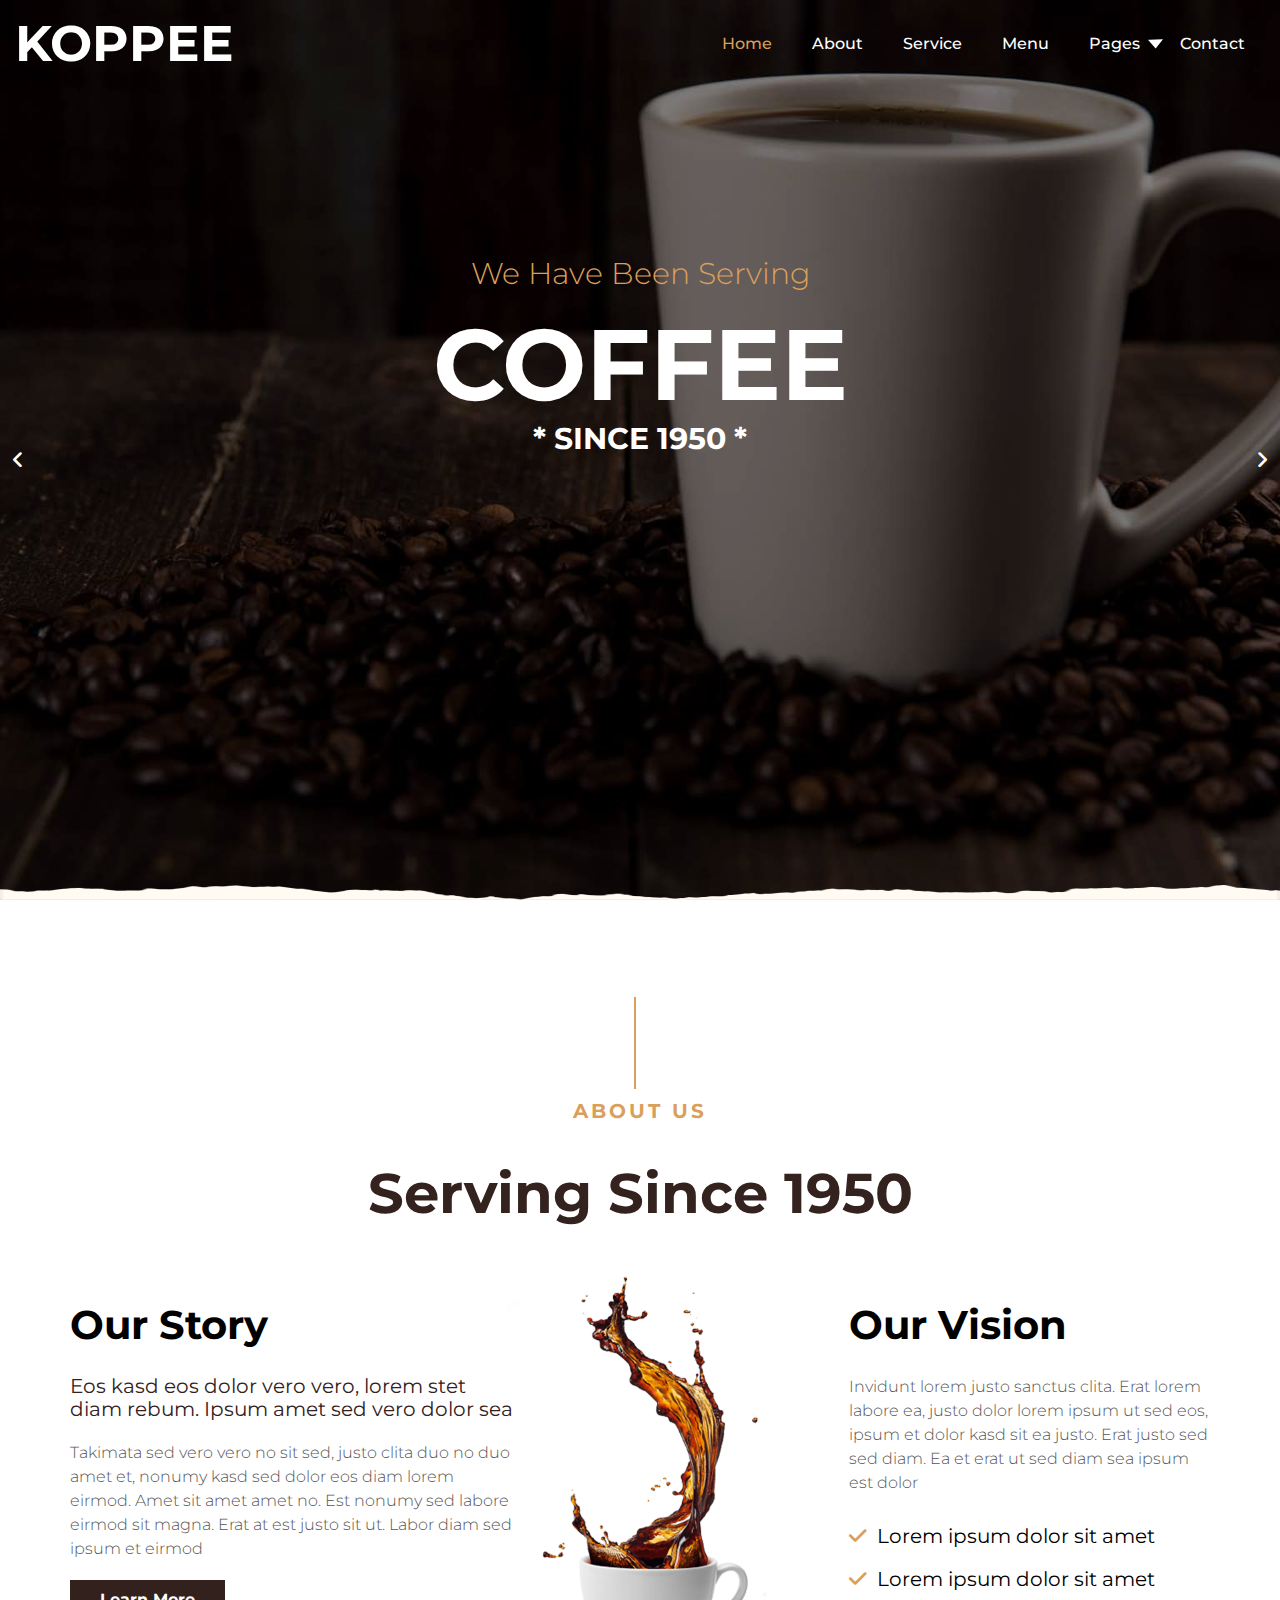
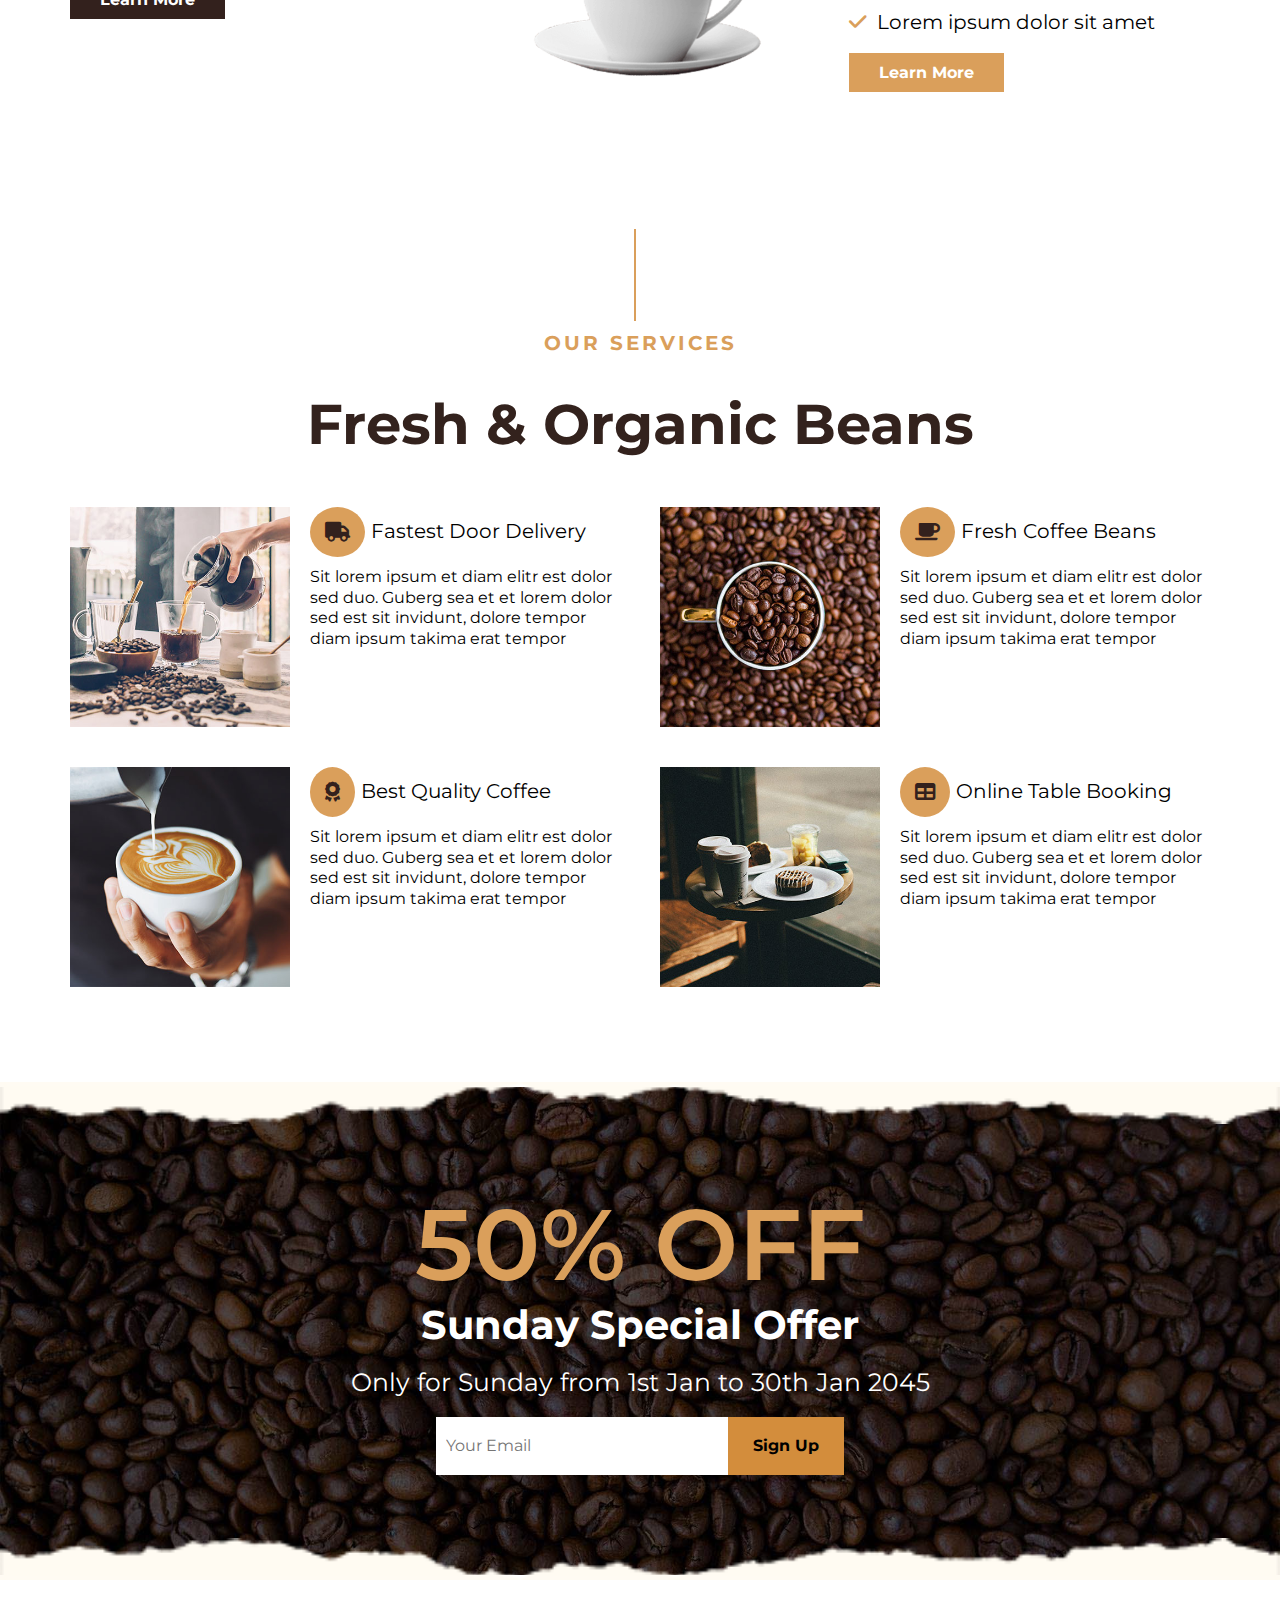
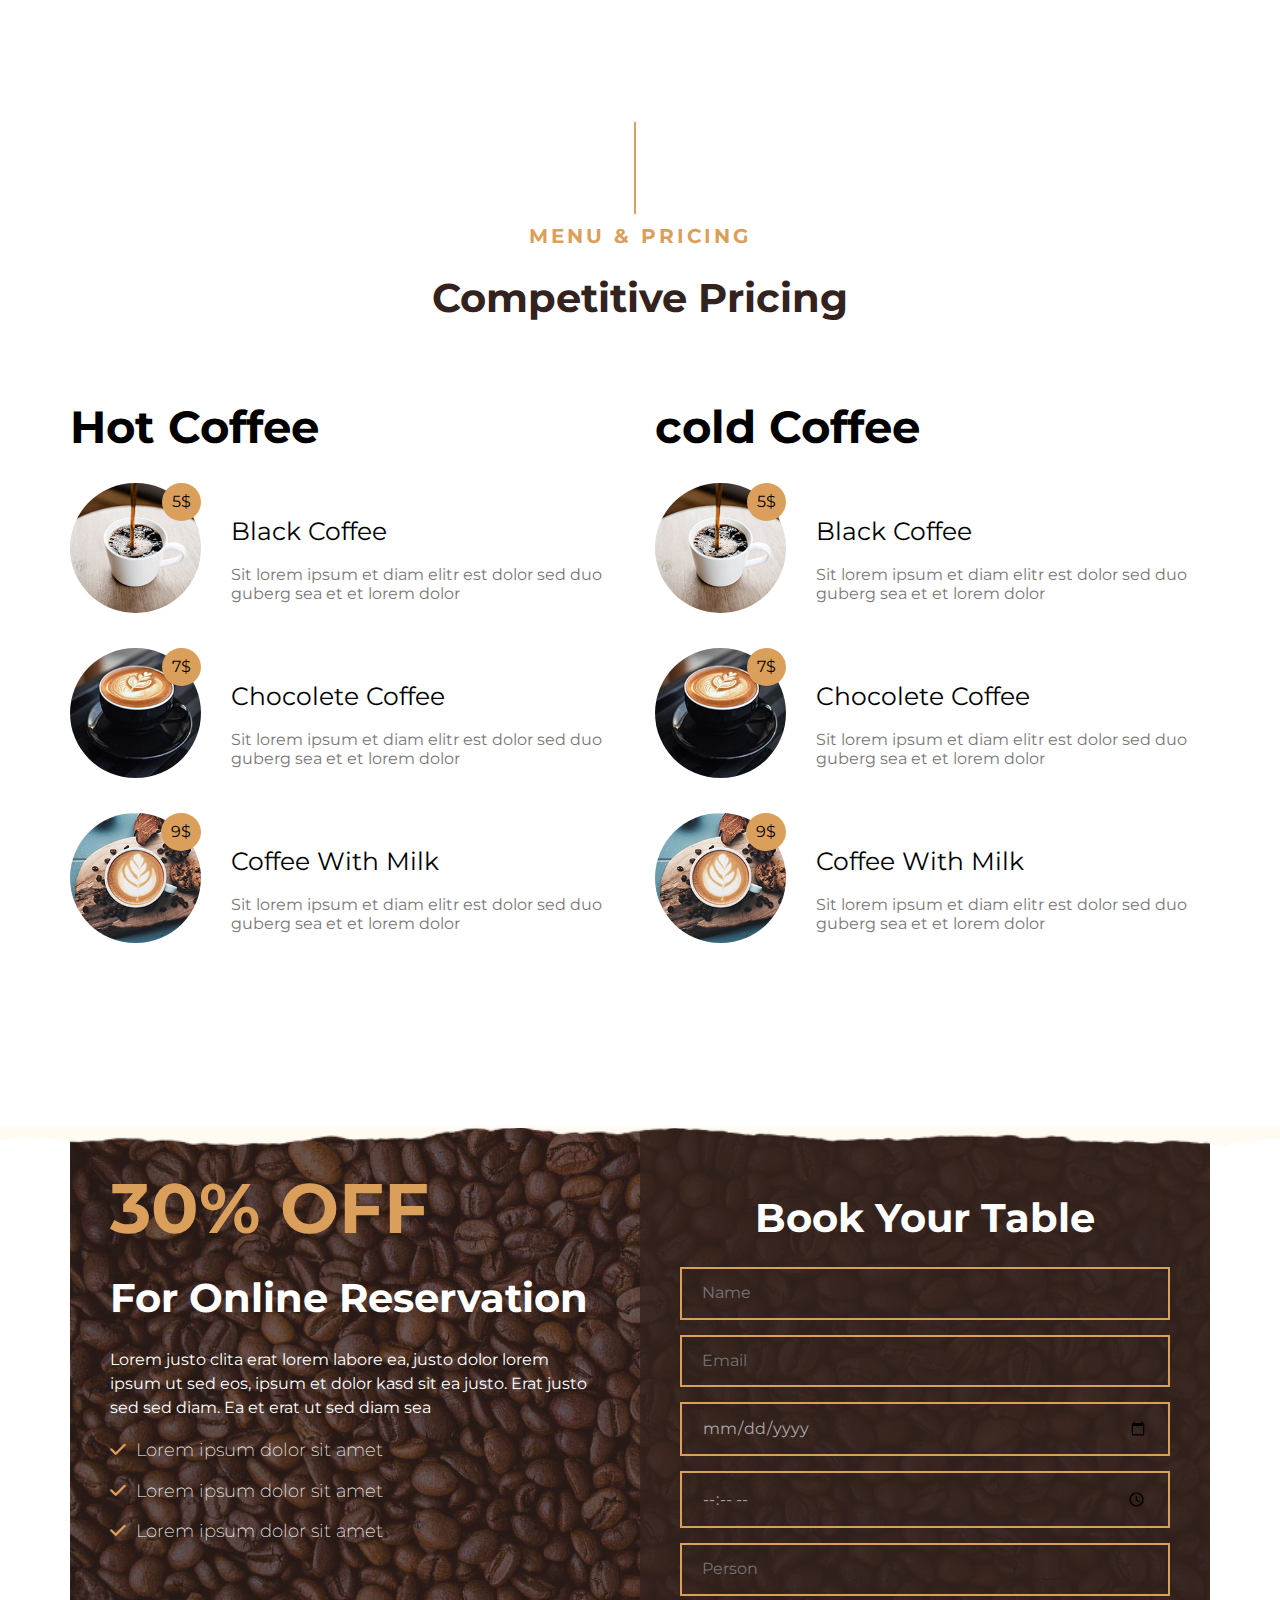
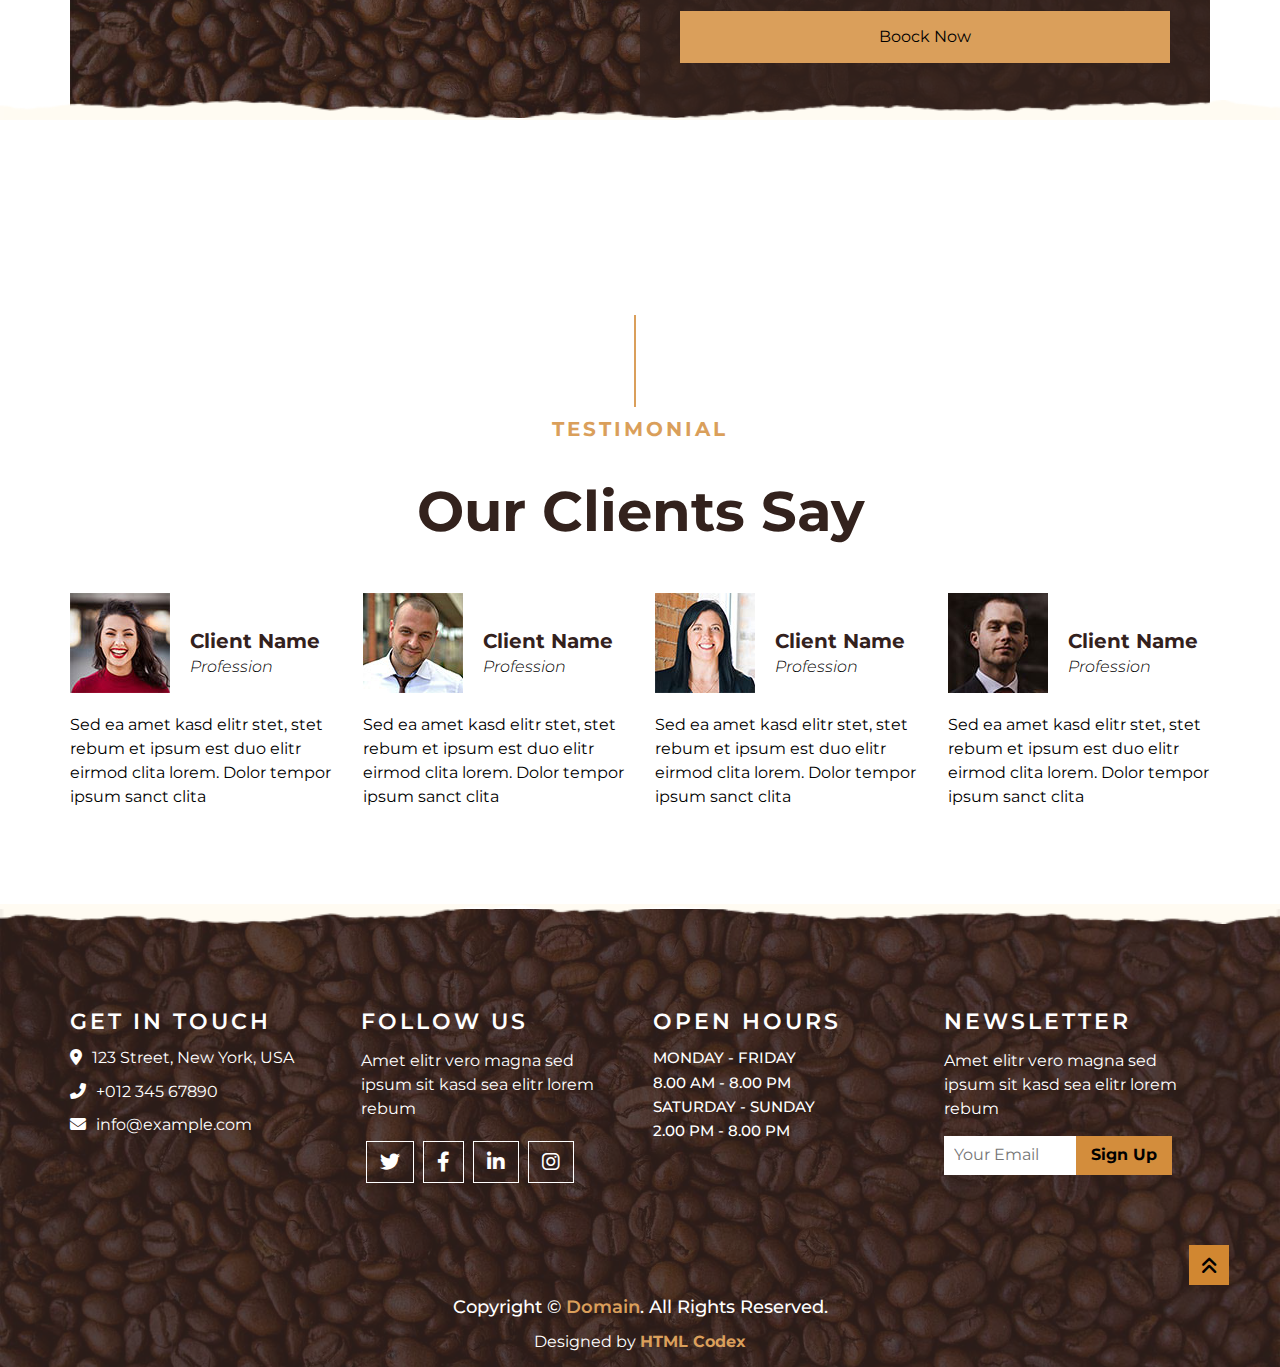
<file: index.html>
<!DOCTYPE html>
<html lang="en">
  <head>
    <meta charset="UTF-8" />
    <meta http-equiv="X-UA-Compatible" content="IE=edge" />
    <meta name="viewport" content="width=device-width, initial-scale=1.0" />
    <title>KOPPEE - Coffrr Shop HTML Template</title>
    <!-- css file  -->
    <link rel="stylesheet" href="style.css" />
    <!-- normaliz css  -->
    <link rel="stylesheet" href="normaliz.css" />
    <!-- google fonts  -->
    <link rel="preconnect" href="https://fonts.googleapis.com" />
    <link rel="preconnect" href="https://fonts.gstatic.com" crossorigin />
    <link
      href="https://fonts.googleapis.com/css2?family=Montserrat:ital,wght@0,100;0,200;0,300;0,400;0,500;0,600;0,700;0,800;0,900;1,100;1,200;1,300;1,400;1,500;1,600;1,700;1,800;1,900&display=swap"
      rel="stylesheet"
    />
    <!-- font awesome libraries  -->
    <link
      rel="stylesheet"
      href="https://cdnjs.cloudflare.com/ajax/libs/font-awesome/6.1.2/css/all.min.css"
      integrity="sha512-1sCRPdkRXhBV2PBLUdRb4tMg1w2YPf37qatUFeS7zlBy7jJI8Lf4VHwWfZZfpXtYSLy85pkm9GaYVYMfw5BC1A=="
      crossorigin="anonymous"
      referrerpolicy="no-referrer"
    />
    <!-- all.main  -->
    <link rel="stylesheet" href="all.min.css" />
  </head>
  <body>
    <!-- start header  -->
    <header>
      <nav>
        <a href="index.html"> <h1>KOPPEE</h1></a>

        <label for="check"><i class="fa-solid fa-bars check"></i> </label>

        <input type="checkbox" id="check" />
        <ul>
          <li><a href="#" class="active" id="Home" >Home</a></li>
          <li><a href="about.html">about</a></li>
          <li><a href="Services.html">service</a></li>
          <li><a href="menu.html">menu</a></li>
          <li>
            <a href="#pages" class="angel">pages</a>
            <ul class="main">
              <li><a href="reservation.html">reservation</a></li>
              <li><a href="testimonial.html">Testimonial</a></li>
            </ul>
          </li>
          <li><a href="contact.html">contact</a></li>
        </ul>
      </nav>
    </header>
    <!-- end header  -->
    <!-- strat section-one  -->
    <section class="section-one">
      <div class="overlay"></div>
      <div class="part-one">
        <div class="text">
          <h3>We Have Been Serving</h3>
          <h1>COFFEE</h1>
          <h2>* SINCE 1950 *</h2>
        </div>
      </div>
      <img src="img/overlay-bottom.png" class="img" />
      <i class="fa-solid fa-angle-right right"></i>
      <i class="fa-solid fa-angle-left left"></i>
    </section>
    <!-- end section-one  -->
    <!-- start section-two  -->
    <section class="section-two">
      <div class="main-title">
        <h4>ABOUT US</h4>
        <h1>Serving Since 1950</h1>
      </div>
      <div class="contenar">
        <div class="box-one">
          <h1>Our Story</h1>
          <p>
            Eos kasd eos dolor vero vero, lorem stet diam rebum. Ipsum amet sed
            vero dolor sea
          </p>
          <p>
            Takimata sed vero vero no sit sed, justo clita duo no duo amet et,
            nonumy kasd sed dolor eos diam lorem eirmod. Amet sit amet amet no.
            Est nonumy sed labore eirmod sit magna. Erat at est justo sit ut.
            Labor diam sed ipsum et eirmod
          </p>
          <a href="#">Learn More</a>
        </div>
        <div class="box-img">
          <img src="img/about.png" alt="" />
        </div>
        <div class="box-one">
          <h1>Our Vision</h1>
          <p>
            Invidunt lorem justo sanctus clita. Erat lorem labore ea, justo
            dolor lorem ipsum ut sed eos, ipsum et dolor kasd sit ea justo. Erat
            justo sed sed diam. Ea et erat ut sed diam sea ipsum est dolor
          </p>
          <h5><i class="fa-solid fa-check"></i>Lorem ipsum dolor sit amet</h5>
          <h5><i class="fa-solid fa-check"></i>Lorem ipsum dolor sit amet</h5>
          <h5><i class="fa-solid fa-check"></i>Lorem ipsum dolor sit amet</h5>
          <div class="a">
            <a href="#">Learn More</a>
          </div>
        </div>
      </div>
    </section>
    <!-- end section-two  -->
    <!-- start section-three  -->
    <section class="section-three">
      <div class="main-title">
        <h4>OUR SERVICES</h4>
        <h1>Fresh & Organic Beans</h1>
      </div>
      <div class="contenar">
        <div class="box-one box">
          <img src="img/service-1.jpg" alt="service" />
          <div class="text">
            <h3><i class="fa-solid fa-truck"></i>Fastest Door Delivery</h3>
            <p>
              Sit lorem ipsum et diam elitr est dolor sed duo. Guberg sea et et
              lorem dolor sed est sit invidunt, dolore tempor diam ipsum takima
              erat tempor
            </p>
          </div>
        </div>
        <div class="box-two box">
          <img src="img/service-2.jpg" alt="service-2" />
          <div class="text">
            <h3><i class="fa-solid fa-mug-saucer"></i>Fresh Coffee Beans</h3>
            <p>
              Sit lorem ipsum et diam elitr est dolor sed duo. Guberg sea et et
              lorem dolor sed est sit invidunt, dolore tempor diam ipsum takima
              erat tempor
            </p>
          </div>
        </div>
        <div class="box-three box">
          <img src="img/service-3.jpg" alt="service-3" />
          <div class="text">
            <h3><i class="fa fa-award service-icon"></i>Best Quality Coffee</h3>
            <p>
              Sit lorem ipsum et diam elitr est dolor sed duo. Guberg sea et et
              lorem dolor sed est sit invidunt, dolore tempor diam ipsum takima
              erat tempor
            </p>
          </div>
        </div>
        <div class="box-four box">
          <img src="img/service-4.jpg" alt="service-3" />
          <div class="text">
            <h3>
              <i class="fa fa-table service-icon"></i>
              Online Table Booking
            </h3>
            <p>
              Sit lorem ipsum et diam elitr est dolor sed duo. Guberg sea et et
              lorem dolor sed est sit invidunt, dolore tempor diam ipsum takima
              erat tempor
            </p>
          </div>
        </div>
      </div>
    </section>
    <!-- end section-three  -->
    <!-- start section-four  -->
    <section class="section-four">
      <img src="img/overlay-top.png" alt="overlay-top" class="top">
      <div class="info">
        <span>50% OFF</span>
        <h2>Sunday Special Offer</h2>
        <p>Only for Sunday from 1st Jan to 30th Jan 2045
        </p>
        <div class="sign-in">
          <input type="text" placeholder="Your Email">
          <input type="button" value="Sign Up">
        </div>
      </div>
       <img src="img/overlay-bottom.png" alt="overlay-bottom" class="bottom">
    </section>
    <!-- end section-four  -->
    <!-- start section-five  -->
    <section class="section-five">
      <div class="main-title">
        <h4>MENU & PRICING</h4>
        <h1>Competitive Pricing
        </h1>
      </div>
      <div class="contenar">
        <div class="box-one">
          <h1>Hot Coffee
          </h1>
          <div class="main">
            <div class="up-photo">
              <img src="img/menu-1.jpg" alt="">
            </div>
            <div class="text">
              <h2>Black Coffee</h2>
              <p>Sit lorem ipsum et diam elitr est dolor sed duo guberg sea et et lorem dolor
              </p>
            </div>
          </div>
          <div class="main">
            <div class="up-photo">
              <img src="img/menu-2.jpg" alt="">
            </div>
            <div class="text">
              <h2>Chocolete Coffee</h2>
              <p>Sit lorem ipsum et diam elitr est dolor sed duo guberg sea et et lorem dolor
              </p>
            </div>
          </div>
          <div class="main">
            <div class="up-photo">
              <img src="img/menu-3.jpg" alt="">
            </div>
                        <div class="text">
              <h2>Coffee With Milk</h2>
              <p>Sit lorem ipsum et diam elitr est dolor sed duo guberg sea et et lorem dolor
              </p>
            </div>
          </div>
        </div>
        <div class="box-one">
          <h1>cold Coffee
          </h1>
          <div class="main">
            <div class="up-photo">
              <img src="img/menu-1.jpg" alt="">
            </div>
                        <div class="text">
              <h2>Black Coffee</h2>
              <p>Sit lorem ipsum et diam elitr est dolor sed duo guberg sea et et lorem dolor
              </p>
            </div>
          </div>
          <div class="main">
            <div class="up-photo">
              <img src="img/menu-2.jpg" alt="">
            </div>
                        <div class="text">
              <h2>Chocolete Coffee</h2>
              <p>Sit lorem ipsum et diam elitr est dolor sed duo guberg sea et et lorem dolor
              </p>
            </div>
          </div>
          <div class="main">
            <div class="up-photo">
              <img src="img/menu-3.jpg" alt="">
            </div>
                        <div class="text">
              <h2>Coffee With Milk</h2>
              <p>Sit lorem ipsum et diam elitr est dolor sed duo guberg sea et et lorem dolor
              </p>
            </div>
          </div>
        </div>
      </div>
    </section>
    <!-- end section-five  -->
    <!-- start section-six  -->
    <section class="section-six">
      <img src="img/overlay-top.png" alt="overlay-top" class="top">

      <div class="contenar">
      <div class="up-content">
        <div class="box-one">
          <span>30% OFF</span>
          <h1>For Online Reservation</h1>
          <p>Lorem justo clita erat lorem labore ea, justo dolor lorem ipsum ut sed eos, ipsum et dolor kasd sit ea justo. Erat justo sed sed diam. Ea et erat ut sed diam sea</p>
          <h5><i class="fa-solid fa-check"></i>Lorem ipsum dolor sit amet</h5>
                    <h5><i class="fa-solid fa-check"></i>Lorem ipsum dolor sit amet</h5>
                    <h5><i class="fa-solid fa-check"></i>Lorem ipsum dolor sit amet</h5>       
          </div>
                  <div class="box-two">
          <h1>Book Your Table</h1>
          <form action="php">
            <input type="text" name="Name" placeholder="Name">
          <input type="email" name="Email" placeholder="Email">
          <input type="date" name="Date"  />
          <input type="time" name="Time" placeholder="Time" >
          <input list="Fill" name="Fill" placeholder="Person" >
          <datalist id="Fill">
            <option value="Person 1">
            <option value="Person 2">
            <option value="Person 3">
            <option value="Person 4">
            <option value="Person 5">
          </datalist>
          <input type="button" value="Boock Now">
          </form>
                  </div>
      </div>
      </div>
      <img src="img/overlay-bottom.png" alt="overlay-bottom" class="bottom">
    </section>
    <!-- end section-six  -->
    <!-- start section-seven  -->
    <section class="section-seven">
      <div class="main-title">
        <h4>TESTIMONIAL</h4>
        <h1>Our Clients Say
        </h1>
      </div>
      <div class="contenar">
<div class="box-one">
  <div class="sup-title">
    <img src="img/testimonial-1.jpg" alt="testimonial-1">
    <div class="text">
      <h3>Client Name</h3>
      <h4>Profession</h4>
    </div>
  </div>
  <p>Sed ea amet kasd elitr stet, stet rebum et ipsum est duo elitr eirmod clita lorem. Dolor tempor ipsum sanct clita</p>
</div>
<div class="box-one">
  <div class="sup-title">
    <img src="img/testimonial-2.jpg" alt="testimonial-1">
    <div class="text">
      <h3>Client Name</h3>
      <h4>Profession</h4>
    </div>
  </div>
  <p>Sed ea amet kasd elitr stet, stet rebum et ipsum est duo elitr eirmod clita lorem. Dolor tempor ipsum sanct clita</p>
</div>
<div class="box-one">
  <div class="sup-title">
    <img src="img/testimonial-3.jpg" alt="testimonial-1">
    <div class="text">
      <h3>Client Name</h3>
      <h4>Profession</h4>
    </div>
  </div>
  <p>Sed ea amet kasd elitr stet, stet rebum et ipsum est duo elitr eirmod clita lorem. Dolor tempor ipsum sanct clita</p>
</div>
<div class="box-one">
  <div class="sup-title">
    <img src="img/testimonial-4.jpg" alt="testimonial-1">
    <div class="text">
      <h3>Client Name</h3>
      <h4>Profession</h4>
    </div>
  </div>
  <p>Sed ea amet kasd elitr stet, stet rebum et ipsum est duo elitr eirmod clita lorem. Dolor tempor ipsum sanct clita</p>
</div>
      </div>
    </section>
    <!-- end section-seven  -->
    <!-- start footer  -->
    <footer>
      <img src="img/overlay-top.png" alt="overlay-top" class="bottom">
      <div class="contenar">
        <div class="box-one">
          <h4>GET IN TOUCH</h4>
          <li><i class="fa fa-map-marker-alt mr-2"></i>123 Street, New York, USA</li>
          <li><i class="fa fa-phone-alt mr-2"></i>+012 345 67890</li>
          <li><i class="fa fa-envelope mr-2"></i>info@example.com</li>
        </div>
        <div class="box-two">
          <h4>FOLLOW US</h4>
          <p>Amet elitr vero magna sed ipsum sit kasd sea elitr lorem rebum
          </p>
          <div class="up-icon">
            <i class="fab fa-twitter"></i> 
            <i class="fab fa-facebook-f"></i>
            <i class="fab fa-linkedin-in"></i>
            <i class="fab fa-instagram"></i>
          </div>
        </div>
        <div class="box-three">
          <h4>OPEN HOURS</h4>
          <h6>MONDAY - FRIDAY</h6>
          <h6>8.00 AM - 8.00 PM</h6>
          <h6>SATURDAY - SUNDAY</h6>
          <h6>2.00 PM - 8.00 PM</h6>
        </div>
        <div class="box-four">
          <h4>NEWSLETTER</h4>
          <p>Amet elitr vero magna sed ipsum sit kasd sea elitr lorem rebum</p>
          <div class="sign-in">
            <input type="text" placeholder="Your Email">
            <input type="button" value="Sign Up">
          </div>
        </div>
      </div>
      <div class="copyright">
        <h5>Copyright &#169; <span> Domain</span>. All Rights Reserved.</h5>
        <p>Designed by <a href="#https://htmlcodex.com/" target="_blank">HTML Codex</a></p>
      </div>
      <div class="up-down">
         <a href="#Home"><i class="fa fa-angle-double-up"> </i></a>
      </div>
    </footer>
    <!-- end footer  -->
  </body>
</html>
</file>
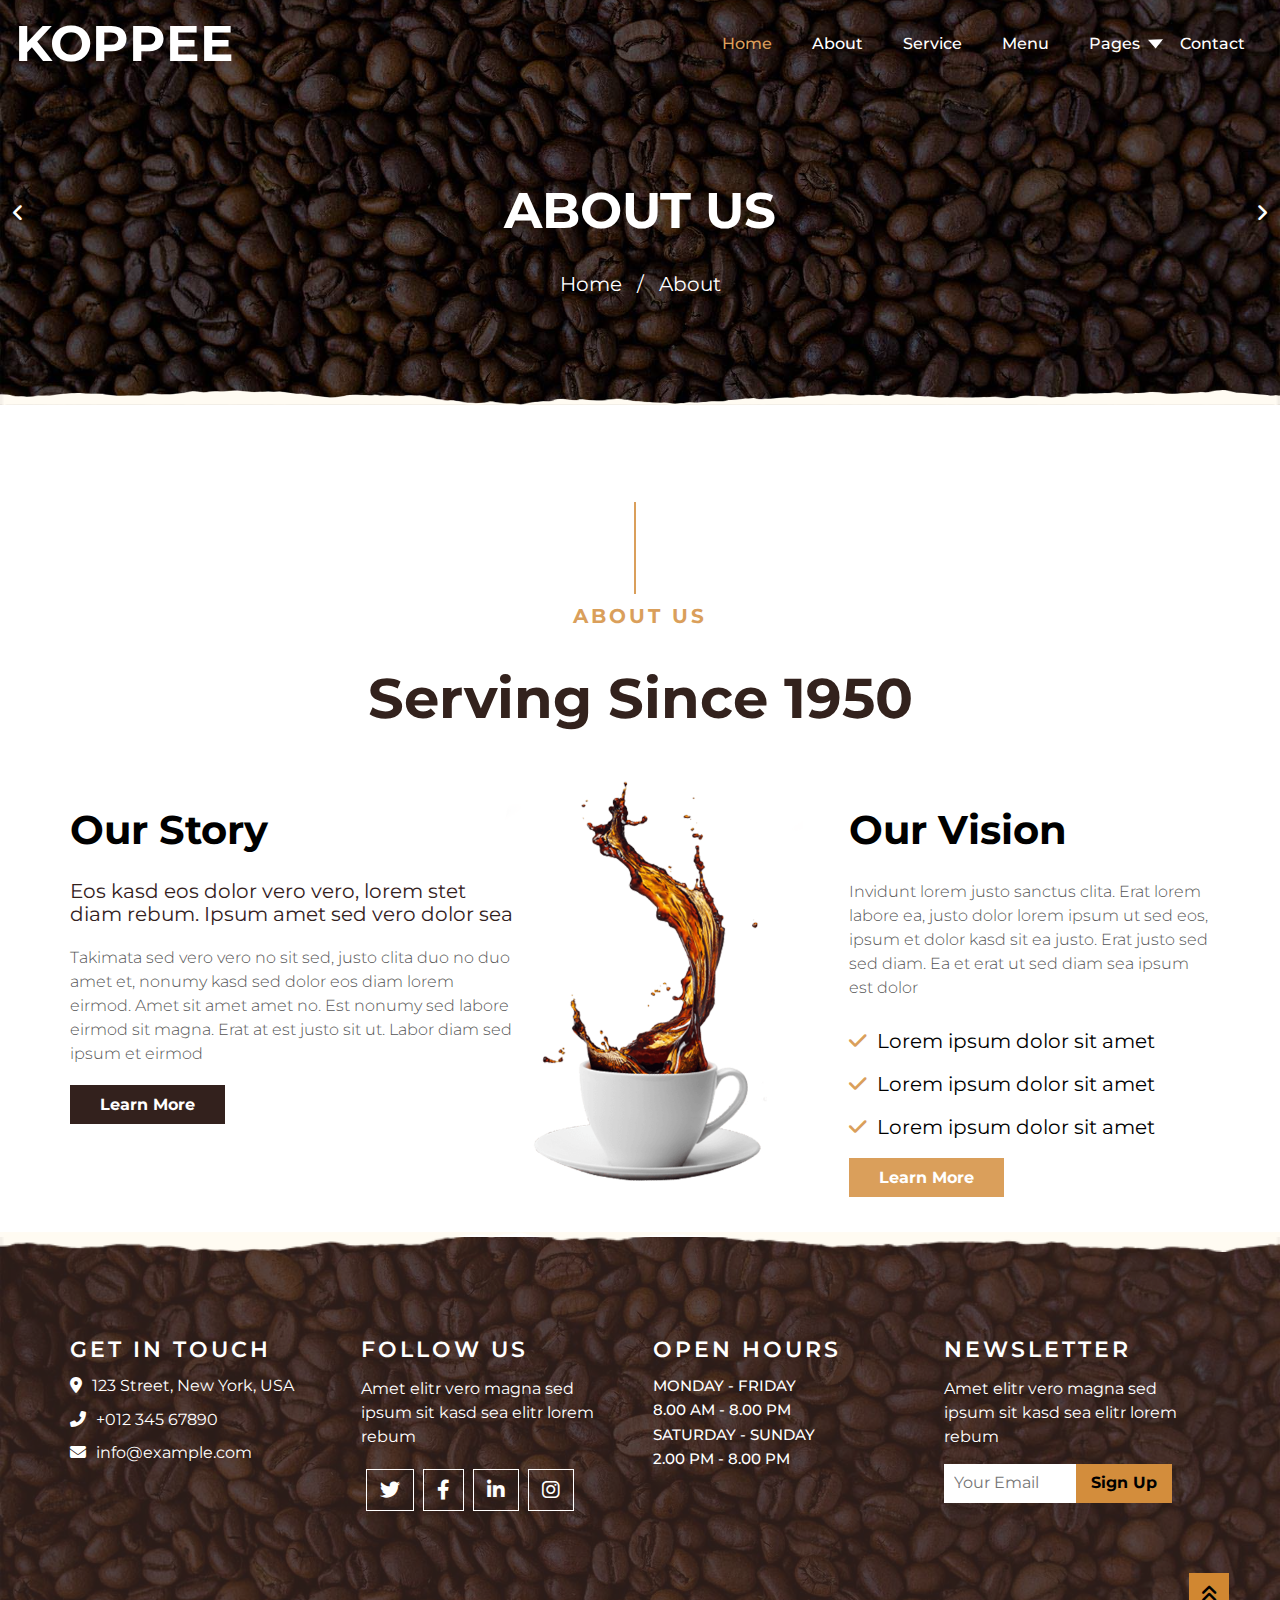
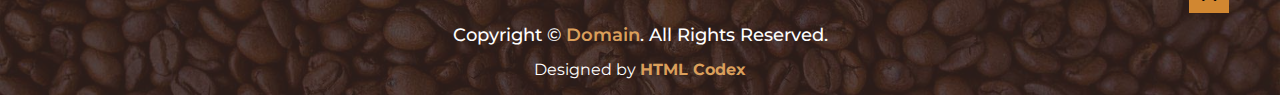
<file: about.html>
<!DOCTYPE html>
<html lang="en">
  <head>
    <meta charset="UTF-8" />
    <meta http-equiv="X-UA-Compatible" content="IE=edge" />
    <meta name="viewport" content="width=device-width, initial-scale=1.0" />
    <title>about</title>
    <!-- css file  -->
    <link rel="stylesheet" href="style2.css" />
    <!-- normaliz css  -->
    <link rel="stylesheet" href="normaliz.css" />
    <!-- google fonts  -->
    <link rel="preconnect" href="https://fonts.googleapis.com" />
    <link rel="preconnect" href="https://fonts.gstatic.com" crossorigin />
    <link
      href="https://fonts.googleapis.com/css2?family=Montserrat:ital,wght@0,100;0,200;0,300;0,400;0,500;0,600;0,700;0,800;0,900;1,100;1,200;1,300;1,400;1,500;1,600;1,700;1,800;1,900&display=swap"
      rel="stylesheet"
    />
    <!-- font awesome libraries  -->
    <link
      rel="stylesheet"
      href="https://cdnjs.cloudflare.com/ajax/libs/font-awesome/6.1.2/css/all.min.css"
      integrity="sha512-1sCRPdkRXhBV2PBLUdRb4tMg1w2YPf37qatUFeS7zlBy7jJI8Lf4VHwWfZZfpXtYSLy85pkm9GaYVYMfw5BC1A=="
      crossorigin="anonymous"
      referrerpolicy="no-referrer"
    />
    <!-- all.main  -->
    <link rel="stylesheet" href="all.min.css" />
  </head>
  <body>
    <header>
      <nav>
        <a href="#Home"> <h1>KOPPEE</h1></a>

        <label for="check"><i class="fa-solid fa-bars check"></i> </label>

        <input type="checkbox" id="check" />
        <ul>
          <li><a href="index.html" class="active" id="Home">Home</a></li>
          <li><a href="about.html">about</a></li>
          <li><a href="Services.html">service</a></li>
          <li><a href="menu.html">menu</a></li>
          <li>
            <a href="#pages" class="angel">pages</a>
            <ul class="main">
              <li><a href="reservation.html">reservation</a></li>
              <li><a href="testimonial.html">Testimonial</a></li>
                        </ul>
          </li>
          <li><a href="contact.html">contact</a></li>
        </ul>
      </nav>
    </header>
    <!-- end header  -->
    <!-- strat section-one  -->
    <section class="section-one section">
      <div class="overlay"></div>
      <div class="part-one">
        <div class="text">
          <h1>ABOUT US</h1>
          <div class="link">
            <a href="index.html">Home</a> / <p>About</p>
          </div>
        </div>
      </div>
      <img src="img/overlay-bottom.png" class="img" />
      <i class="fa-solid fa-angle-right right"></i>
      <i class="fa-solid fa-angle-left left"></i>
    </section>
    <!-- end section-one  -->
    <!-- start section-two  -->
    <section class="section-two">
      <div class="main-title">
        <h4>ABOUT US</h4>
        <h1>Serving Since 1950</h1>
      </div>
      <div class="contenar">
        <div class="box-one">
          <h1>Our Story</h1>
          <p>
            Eos kasd eos dolor vero vero, lorem stet diam rebum. Ipsum amet sed
            vero dolor sea
          </p>
          <p>
            Takimata sed vero vero no sit sed, justo clita duo no duo amet et,
            nonumy kasd sed dolor eos diam lorem eirmod. Amet sit amet amet no.
            Est nonumy sed labore eirmod sit magna. Erat at est justo sit ut.
            Labor diam sed ipsum et eirmod
          </p>
          <a href="#">Learn More</a>
        </div>
        <div class="box-img">
          <img src="img/about.png" alt="" />
        </div>
        <div class="box-one">
          <h1>Our Vision</h1>
          <p>
            Invidunt lorem justo sanctus clita. Erat lorem labore ea, justo
            dolor lorem ipsum ut sed eos, ipsum et dolor kasd sit ea justo. Erat
            justo sed sed diam. Ea et erat ut sed diam sea ipsum est dolor
          </p>
          <h5><i class="fa-solid fa-check"></i>Lorem ipsum dolor sit amet</h5>
          <h5><i class="fa-solid fa-check"></i>Lorem ipsum dolor sit amet</h5>
          <h5><i class="fa-solid fa-check"></i>Lorem ipsum dolor sit amet</h5>
          <div class="a">
            <a href="#">Learn More</a>
          </div>
        </div>
      </div>
    </section>
    <!-- end section-two  -->
       <!-- start footer  -->
       <footer>
        <img src="img/overlay-top.png" alt="overlay-top" class="bottom">
        <div class="contenar">
          <div class="box-one">
            <h4>GET IN TOUCH</h4>
            <li><i class="fa fa-map-marker-alt mr-2"></i>123 Street, New York, USA</li>
            <li><i class="fa fa-phone-alt mr-2"></i>+012 345 67890</li>
            <li><i class="fa fa-envelope mr-2"></i>info@example.com</li>
          </div>
          <div class="box-two">
            <h4>FOLLOW US</h4>
            <p>Amet elitr vero magna sed ipsum sit kasd sea elitr lorem rebum
            </p>
            <div class="up-icon">
              <i class="fab fa-twitter"></i> 
              <i class="fab fa-facebook-f"></i>
              <i class="fab fa-linkedin-in"></i>
              <i class="fab fa-instagram"></i>
            </div>
          </div>
          <div class="box-three">
            <h4>OPEN HOURS</h4>
            <h6>MONDAY - FRIDAY</h6>
            <h6>8.00 AM - 8.00 PM</h6>
            <h6>SATURDAY - SUNDAY</h6>
            <h6>2.00 PM - 8.00 PM</h6>
          </div>
          <div class="box-four">
            <h4>NEWSLETTER</h4>
            <p>Amet elitr vero magna sed ipsum sit kasd sea elitr lorem rebum</p>
            <div class="sign-in">
              <input type="text" placeholder="Your Email">
              <input type="button" value="Sign Up">
            </div>
          </div>
        </div>
        <div class="copyright">
          <h5>Copyright &#169; <span> Domain</span>. All Rights Reserved.</h5>
          <p>Designed by <a href="#https://htmlcodex.com/" target="_blank">HTML Codex</a></p>
        </div>
        <div class="up-down">
          <a href="#Home"><i class="fa fa-angle-double-up"> </i></a>
       </div>
      </footer>
      <!-- end footer  -->
  </body>
</html>
</file>
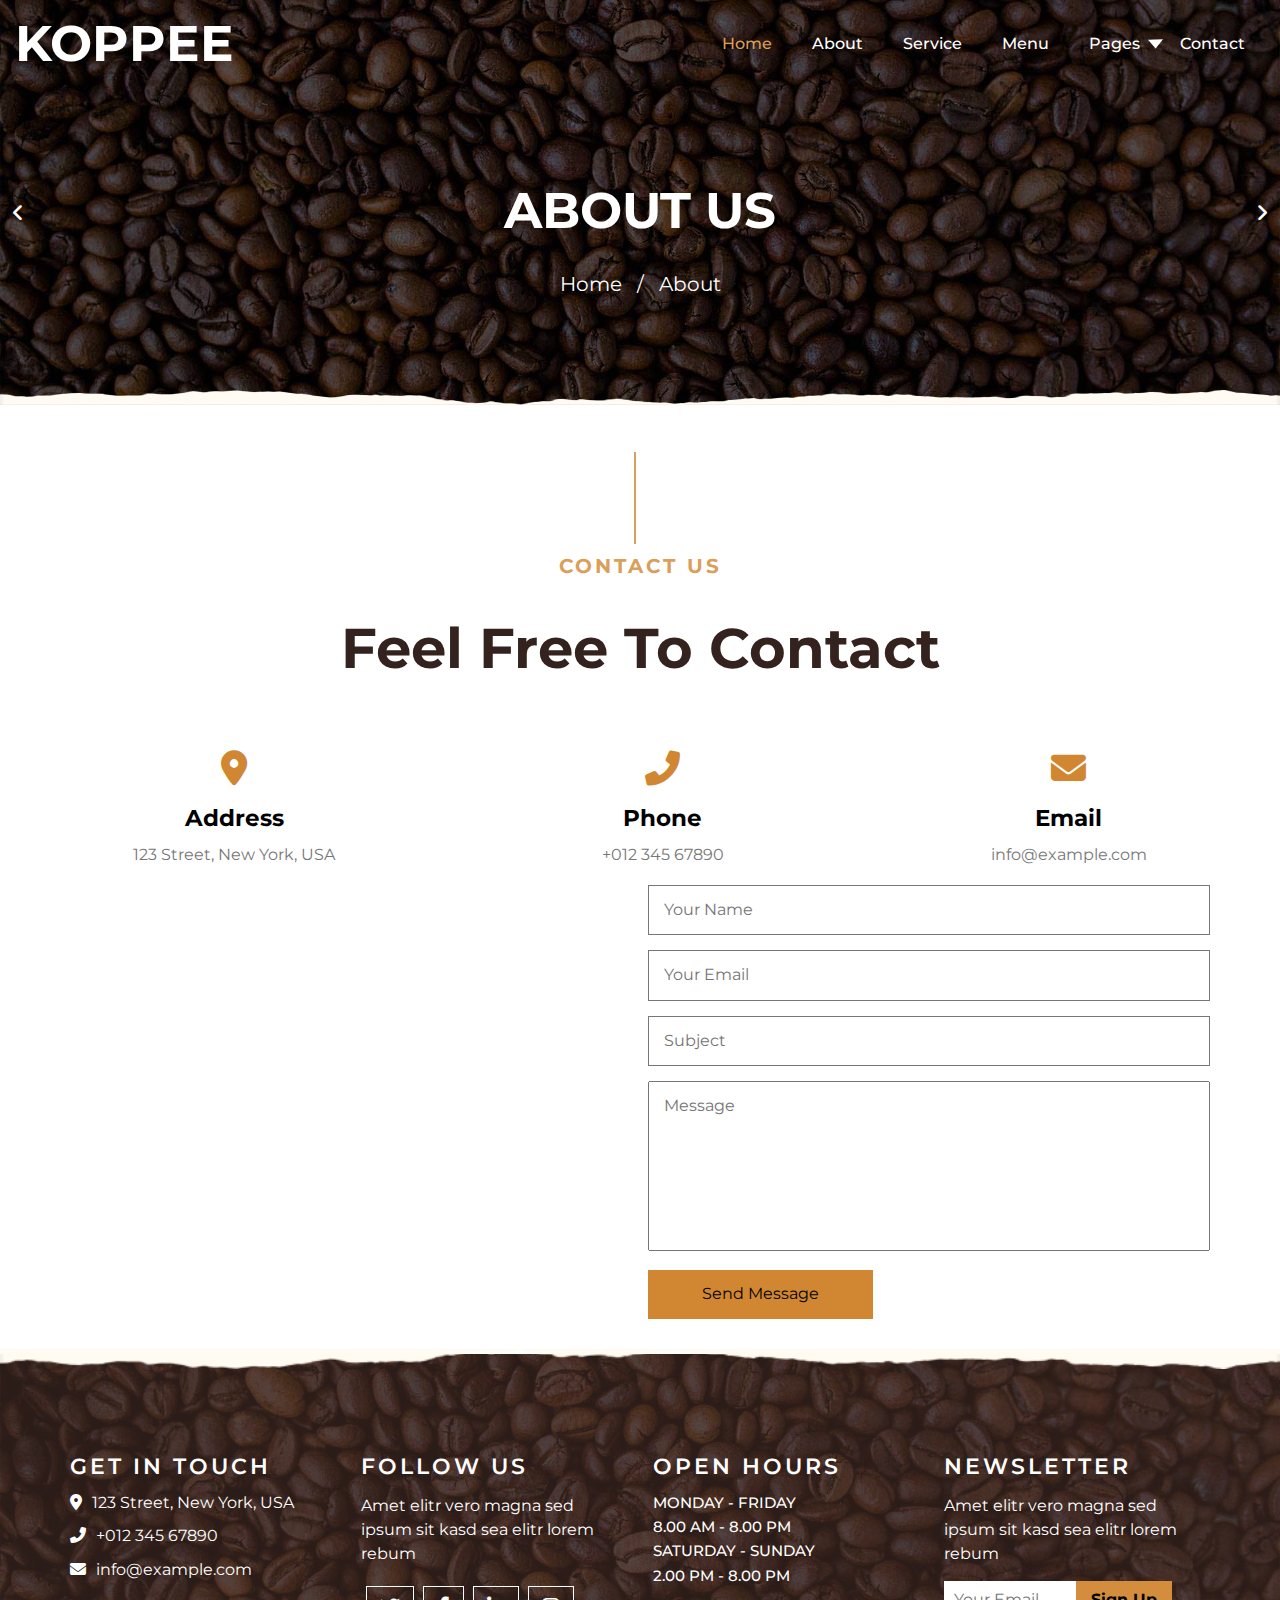
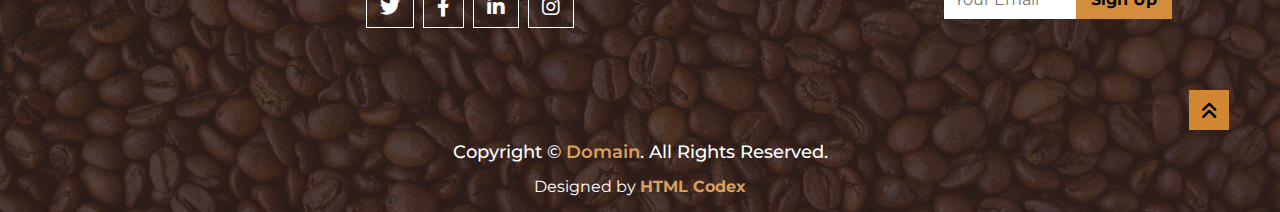
<file: contact.html>
<!DOCTYPE html>
<html lang="en">
<head>
    <meta charset="UTF-8">
    <meta http-equiv="X-UA-Compatible" content="IE=edge">
    <meta name="viewport" content="width=device-width, initial-scale=1.0">
    <title>contact</title>
  <!-- css file  -->
  <link rel="stylesheet" href="style2.css" />
  <!-- normaliz css  -->
  <link rel="stylesheet" href="normaliz.css" />
  <!-- google fonts  -->
  <link rel="preconnect" href="https://fonts.googleapis.com" />
  <link rel="preconnect" href="https://fonts.gstatic.com" crossorigin />
  <link
    href="https://fonts.googleapis.com/css2?family=Montserrat:ital,wght@0,100;0,200;0,300;0,400;0,500;0,600;0,700;0,800;0,900;1,100;1,200;1,300;1,400;1,500;1,600;1,700;1,800;1,900&display=swap"
    rel="stylesheet"
  />
  <!-- font awesome libraries  -->
  <link
    rel="stylesheet"
    href="https://cdnjs.cloudflare.com/ajax/libs/font-awesome/6.1.2/css/all.min.css"
    integrity="sha512-1sCRPdkRXhBV2PBLUdRb4tMg1w2YPf37qatUFeS7zlBy7jJI8Lf4VHwWfZZfpXtYSLy85pkm9GaYVYMfw5BC1A=="
    crossorigin="anonymous"
    referrerpolicy="no-referrer"
  />
  <!-- all.main  -->
  <link rel="stylesheet" href="all.min.css" />
</head>
<body>
    <header>
        <nav>
          <a href="#Home"> <h1>KOPPEE</h1></a>
  
          <label for="check"><i class="fa-solid fa-bars check"></i> </label>
  
          <input type="checkbox" id="check" />
          <ul>
            <li><a href="index.html" class="active" id="Home">Home</a></li>
            <li><a href="about.html">about</a></li>
            <li><a href="Services.html">service</a></li>
            <li><a href="menu.html">menu</a></li>
            <li>
              <a href="#pages" class="angel">pages</a>
              <ul class="main">
                <li><a href="reservation.html">reservation</a></li>
                <li><a href="testimonial.html">Testimonial</a></li>
                          </ul>
            </li>
            <li><a href="contact.html">contact</a></li>
          </ul>
        </nav>
      </header>
      <!-- end header  -->
      <!-- strat section-one  -->
      <section class="section-one section">
        <div class="overlay"></div>
        <div class="part-one">
          <div class="text">
            <h1>ABOUT US</h1>
            <div class="link">
              <a href="index.html">Home</a> / <p>About</p>
            </div>
          </div>
        </div>
        <img src="img/overlay-bottom.png" class="img" />
        <i class="fa-solid fa-angle-right right"></i>
        <i class="fa-solid fa-angle-left left"></i>
      </section>
      <!-- end section-one  -->
      <!-- start contact section  -->
      <div class="contact">
        <div class="main-title">
            <h4>CONTACT US</h4>
            <h1>Feel Free To Contact</h1>
          </div>
          <div class="information">
<div class="info-one">
     <i class="fa fa-map-marker-alt mr-2"></i>
     <h3>Address</h3>
     <li>123 Street, New York, USA</li>
</div>
<div class="info-one">
    <i class="fa fa-phone-alt mr-2"></i>
        <h3>Phone</h3>
         <li>+012 345 67890</li>
    
</div>
<div class="info-one">
    <i class="fa fa-envelope mr-2"></i>
        <h3>Email</h3>
        <li>info@example.com</li>
    
</div>
          </div>
        <div class="contenar">
<div class="box-one">
<iframe style="width: 100%; height:443px; "  src="https://www.google.com/maps/embed?pb=!1m18!1m12!1m3!1d3001156.4288297426!2d-78.01371936852176!3d42.72876761954724!2m3!1f0!2f0!3f0!3m2!1i1024!2i768!4f13.1!3m3!1m2!1s0x4ccc4bf0f123a5a9%3A0xddcfc6c1de189567!2sNew%20York%2C%20USA!5e0!3m2!1sen!2sbd!4v1603794290143!5m2!1sen!2sbd" frameborder="0" allowfullscreen="" aria-hidden="false" tabindex="0"></iframe>
</div>
<div class="box-two">
    <input type="text" placeholder="Your Name">
    <input type="email" name="Email" required placeholder="Your Email">
    <input type="text" placeholder="Subject">
    <textarea name="normal-text"  cols="30" rows="10" placeholder="Message"></textarea>
    <input type="button" value="Send Message">
</div>
        </div>
      </div>
      <!-- end contact section  -->
          <!-- start footer  -->
    <footer>
        <img src="img/overlay-top.png" alt="overlay-top" class="bottom">
        <div class="contenar">
          <div class="box-one">
            <h4>GET IN TOUCH</h4>
            <li><i class="fa fa-map-marker-alt mr-2"></i>123 Street, New York, USA</li>
            <li><i class="fa fa-phone-alt mr-2"></i>+012 345 67890</li>
            <li><i class="fa fa-envelope mr-2"></i>info@example.com</li>
          </div>
          <div class="box-two">
            <h4>FOLLOW US</h4>
            <p>Amet elitr vero magna sed ipsum sit kasd sea elitr lorem rebum
            </p>
            <div class="up-icon">
              <i class="fab fa-twitter"></i> 
              <i class="fab fa-facebook-f"></i>
              <i class="fab fa-linkedin-in"></i>
              <i class="fab fa-instagram"></i>
            </div>
          </div>
          <div class="box-three">
            <h4>OPEN HOURS</h4>
            <h6>MONDAY - FRIDAY</h6>
            <h6>8.00 AM - 8.00 PM</h6>
            <h6>SATURDAY - SUNDAY</h6>
            <h6>2.00 PM - 8.00 PM</h6>
          </div>
          <div class="box-four">
            <h4>NEWSLETTER</h4>
            <p>Amet elitr vero magna sed ipsum sit kasd sea elitr lorem rebum</p>
            <div class="sign-in">
              <input type="text" placeholder="Your Email">
              <input type="button" value="Sign Up">
            </div>
          </div>
        </div>
        <div class="copyright">
          <h5>Copyright &#169; <span> Domain</span>. All Rights Reserved.</h5>
          <p>Designed by <a href="#https://htmlcodex.com/" target="_blank">HTML Codex</a></p>
        </div>
        <div class="up-down">
           <a href="#Home"><i class="fa fa-angle-double-up"> </i></a>
        </div>
      </footer>
      <!-- end footer  -->
</body>
</html>
</file>
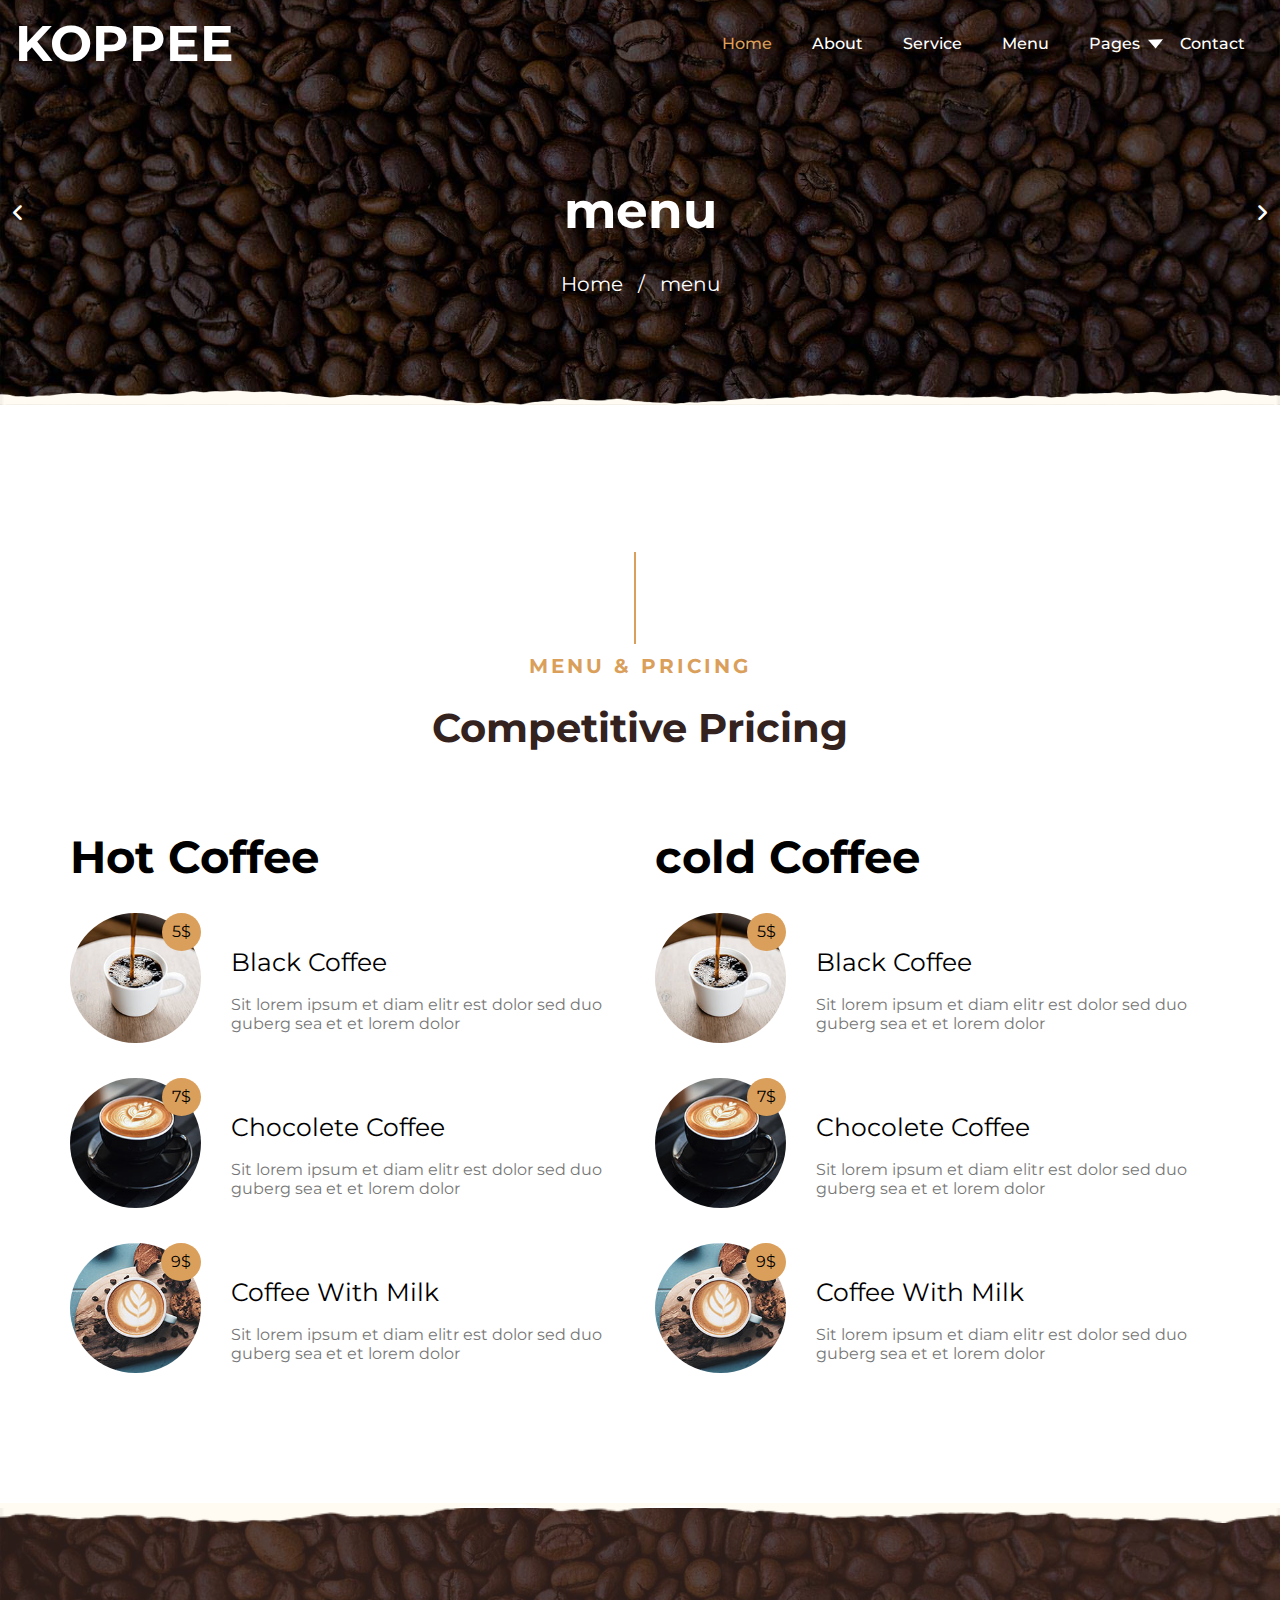
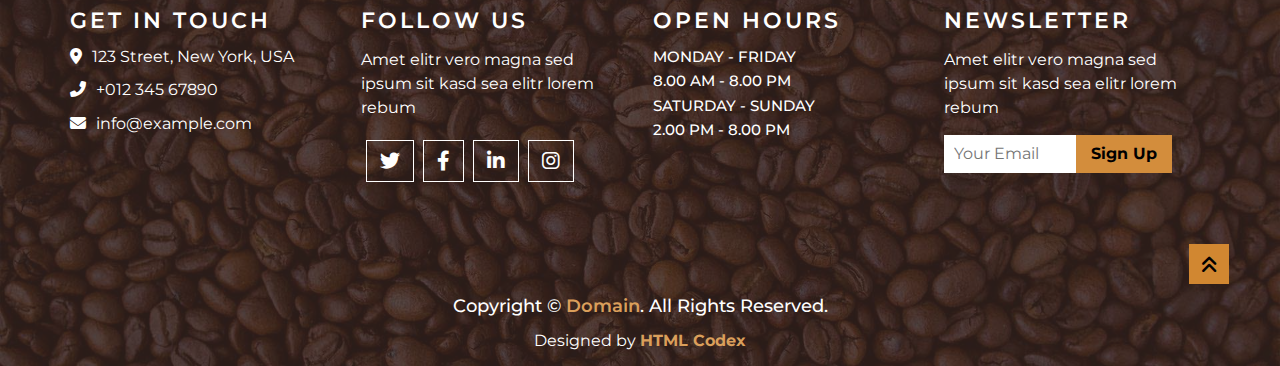
<file: menu.html>
<!DOCTYPE html>
<html lang="en">
  <head>
    <meta charset="UTF-8" />
    <meta http-equiv="X-UA-Compatible" content="IE=edge" />
    <meta name="viewport" content="width=device-width, initial-scale=1.0" />
    <title>menu</title>
    <!-- css file  -->
    <link rel="stylesheet" href="style2.css" />
    <!-- normaliz css  -->
    <link rel="stylesheet" href="normaliz.css" />
    <!-- google fonts  -->
    <link rel="preconnect" href="https://fonts.googleapis.com" />
    <link rel="preconnect" href="https://fonts.gstatic.com" crossorigin />
    <link
      href="https://fonts.googleapis.com/css2?family=Montserrat:ital,wght@0,100;0,200;0,300;0,400;0,500;0,600;0,700;0,800;0,900;1,100;1,200;1,300;1,400;1,500;1,600;1,700;1,800;1,900&display=swap"
      rel="stylesheet"
    />
    <!-- font awesome libraries  -->
    <link
      rel="stylesheet"
      href="https://cdnjs.cloudflare.com/ajax/libs/font-awesome/6.1.2/css/all.min.css"
      integrity="sha512-1sCRPdkRXhBV2PBLUdRb4tMg1w2YPf37qatUFeS7zlBy7jJI8Lf4VHwWfZZfpXtYSLy85pkm9GaYVYMfw5BC1A=="
      crossorigin="anonymous"
      referrerpolicy="no-referrer"
    />
    <!-- all.main  -->
    <link rel="stylesheet" href="all.min.css" />
  </head>
  <body>
    <!-- start header  -->
    <header>
      <nav>
        <a href="index.html"> <h1>KOPPEE</h1></a>

        <label for="check"><i class="fa-solid fa-bars check"></i> </label>

        <input type="checkbox" id="check" />
        <ul>
          <li><a href="#" class="active" id="Home" >Home</a></li>
          <li><a href="about.html">about</a></li>
          <li><a href="Services.html">service</a></li>
          <li><a href="menu.html">menu</a></li>
          <li>
            <a href="#pages" class="angel">pages</a>
            <ul class="main">
              <li><a href="#reservation">reservation</a></li>
              <li><a href="reservation.html">reservation</a></li>
            </ul>
          </li>
          <li><a href="contact.html">contact</a></li>
        </ul>
      </nav>
    </header>
    <!-- end header  -->
   <!-- strat section-one  -->
   
  <section class="section-one section">
    <div class="overlay"></div>
    <div class="part-one">
      <div class="text">
        <h1>menu</h1>
        <div class="link">
          <a href="index.html">Home</a> / <p>menu</p>
        </div>
      </div>
    </div>
    <img src="img/overlay-bottom.png" class="img" />
    <i class="fa-solid fa-angle-right right"></i>
    <i class="fa-solid fa-angle-left left"></i>
  </section>
  <!-- end section-one  -->
  <!-- start section-five  -->
  <section class="section-five">
    <div class="main-title">
      <h4>MENU & PRICING</h4>
      <h1>Competitive Pricing
      </h1>
    </div>
    <div class="contenar">
      <div class="box-one">
        <h1>Hot Coffee
        </h1>
        <div class="main">
          <div class="up-photo">
            <img src="img/menu-1.jpg" alt="">
          </div>
          <div class="text">
            <h2>Black Coffee</h2>
            <p>Sit lorem ipsum et diam elitr est dolor sed duo guberg sea et et lorem dolor
            </p>
          </div>
        </div>
        <div class="main">
          <div class="up-photo">
            <img src="img/menu-2.jpg" alt="">
          </div>
          <div class="text">
            <h2>Chocolete Coffee</h2>
            <p>Sit lorem ipsum et diam elitr est dolor sed duo guberg sea et et lorem dolor
            </p>
          </div>
        </div>
        <div class="main">
          <div class="up-photo">
            <img src="img/menu-3.jpg" alt="">
          </div>
                      <div class="text">
            <h2>Coffee With Milk</h2>
            <p>Sit lorem ipsum et diam elitr est dolor sed duo guberg sea et et lorem dolor
            </p>
          </div>
        </div>
      </div>
      <div class="box-one">
        <h1>cold Coffee
        </h1>
        <div class="main">
          <div class="up-photo">
            <img src="img/menu-1.jpg" alt="">
          </div>
                      <div class="text">
            <h2>Black Coffee</h2>
            <p>Sit lorem ipsum et diam elitr est dolor sed duo guberg sea et et lorem dolor
            </p>
          </div>
        </div>
        <div class="main">
          <div class="up-photo">
            <img src="img/menu-2.jpg" alt="">
          </div>
                      <div class="text">
            <h2>Chocolete Coffee</h2>
            <p>Sit lorem ipsum et diam elitr est dolor sed duo guberg sea et et lorem dolor
            </p>
          </div>
        </div>
        <div class="main">
          <div class="up-photo">
            <img src="img/menu-3.jpg" alt="">
          </div>
                      <div class="text">
            <h2>Coffee With Milk</h2>
            <p>Sit lorem ipsum et diam elitr est dolor sed duo guberg sea et et lorem dolor
            </p>
          </div>
        </div>
      </div>
    </div>
  </section>
  <!-- end section-five  -->
    <!-- start footer  -->
    <footer>
        <img src="img/overlay-top.png" alt="overlay-top" class="bottom">
        <div class="contenar">
          <div class="box-one">
            <h4>GET IN TOUCH</h4>
            <li><i class="fa fa-map-marker-alt mr-2"></i>123 Street, New York, USA</li>
            <li><i class="fa fa-phone-alt mr-2"></i>+012 345 67890</li>
            <li><i class="fa fa-envelope mr-2"></i>info@example.com</li>
          </div>
          <div class="box-two">
            <h4>FOLLOW US</h4>
            <p>Amet elitr vero magna sed ipsum sit kasd sea elitr lorem rebum
            </p>
            <div class="up-icon">
              <i class="fab fa-twitter"></i> 
              <i class="fab fa-facebook-f"></i>
              <i class="fab fa-linkedin-in"></i>
              <i class="fab fa-instagram"></i>
            </div>
          </div>
          <div class="box-three">
            <h4>OPEN HOURS</h4>
            <h6>MONDAY - FRIDAY</h6>
            <h6>8.00 AM - 8.00 PM</h6>
            <h6>SATURDAY - SUNDAY</h6>
            <h6>2.00 PM - 8.00 PM</h6>
          </div>
          <div class="box-four">
            <h4>NEWSLETTER</h4>
            <p>Amet elitr vero magna sed ipsum sit kasd sea elitr lorem rebum</p>
            <div class="sign-in">
              <input type="text" placeholder="Your Email">
              <input type="button" value="Sign Up">
            </div>
          </div>
        </div>
        <div class="copyright">
          <h5>Copyright &#169; <span> Domain</span>. All Rights Reserved.</h5>
          <p>Designed by <a href="#https://htmlcodex.com/" target="_blank">HTML Codex</a></p>
        </div>
        <div class="up-down">
           <a href="#Home"><i class="fa fa-angle-double-up"> </i></a>
        </div>
      </footer>
      <!-- end footer  -->
    </body>
    </html>
</file>
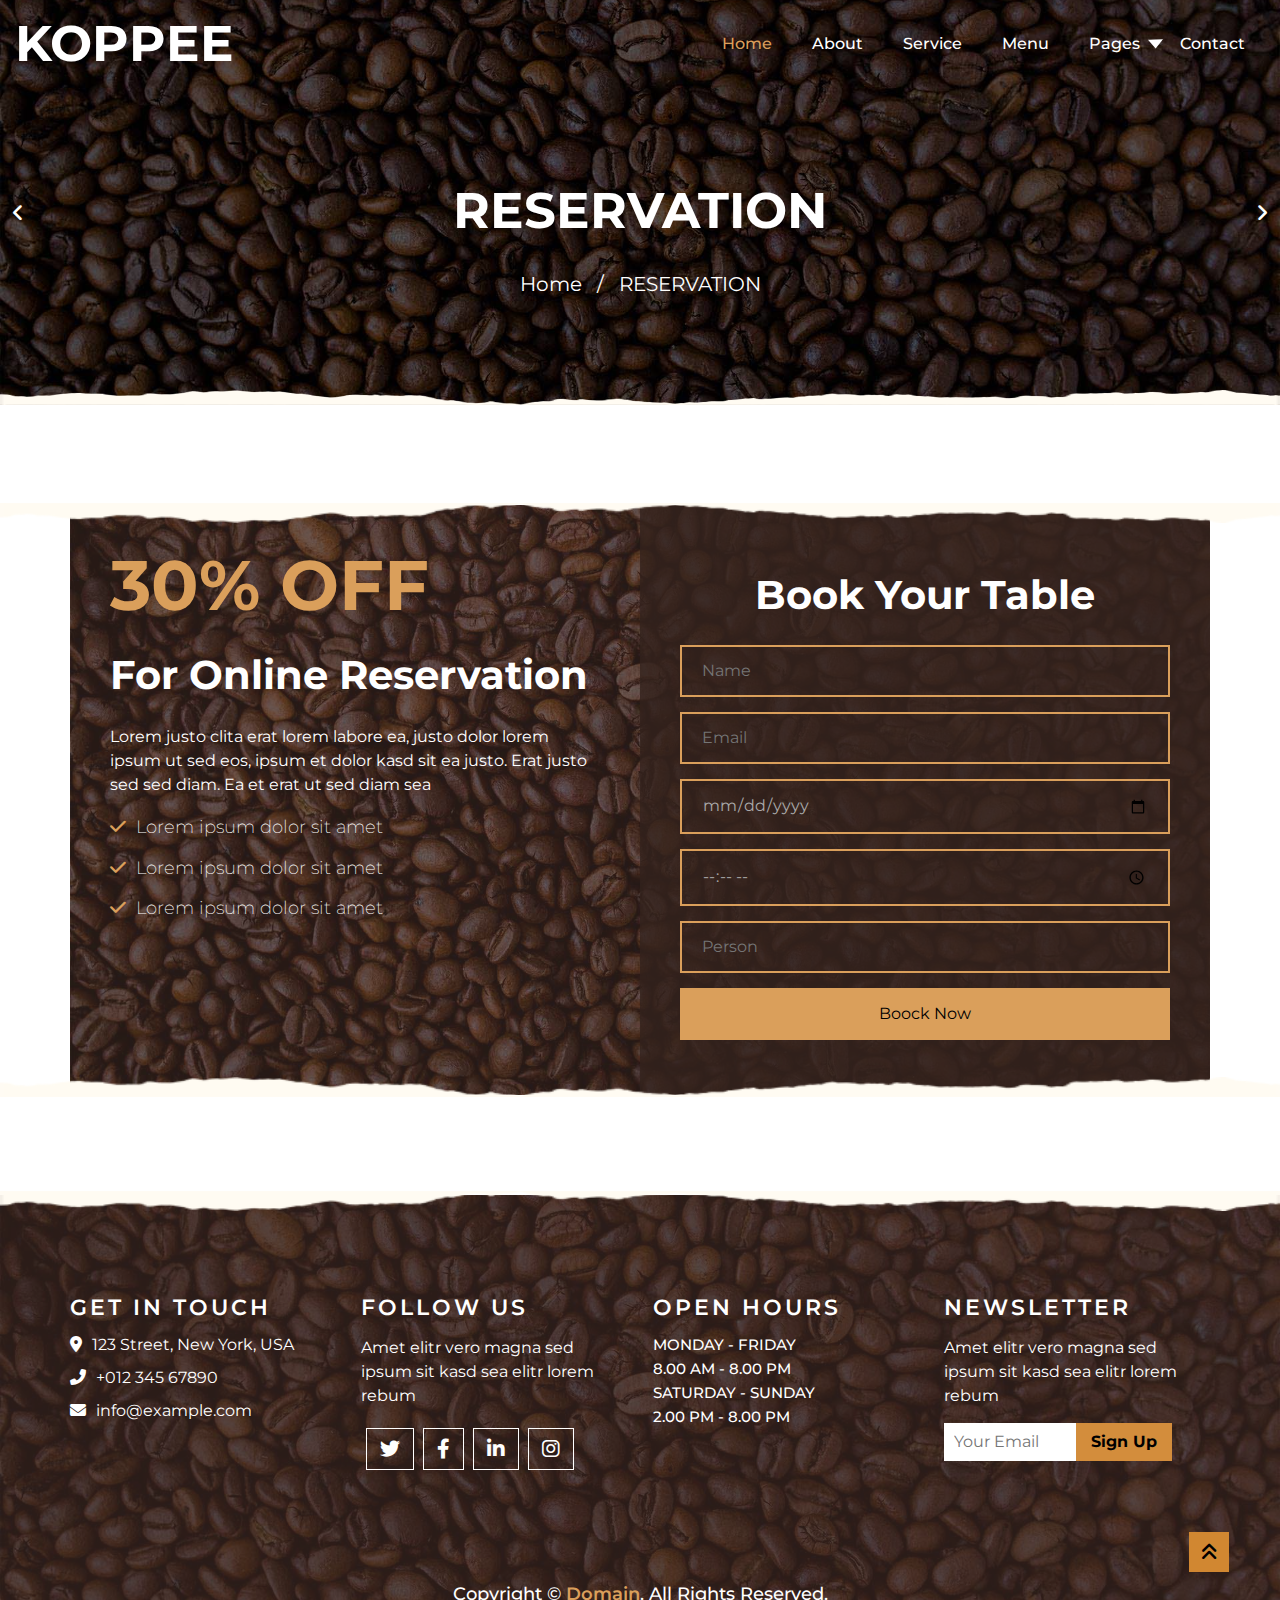
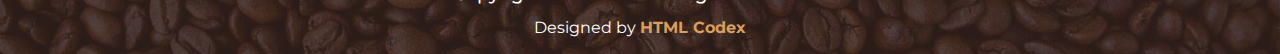
<file: reservation.html>
<!DOCTYPE html>
<html lang="en">
<head>
    <meta charset="UTF-8">
    <meta http-equiv="X-UA-Compatible" content="IE=edge">
    <meta name="viewport" content="width=device-width, initial-scale=1.0">
    <title>reservation</title>
 <!-- css file  -->
 <link rel="stylesheet" href="style2.css" />
 <!-- normaliz css  -->
 <link rel="stylesheet" href="normaliz.css" />
 <!-- google fonts  -->
 <link rel="preconnect" href="https://fonts.googleapis.com" />
 <link rel="preconnect" href="https://fonts.gstatic.com" crossorigin />
 <link
   href="https://fonts.googleapis.com/css2?family=Montserrat:ital,wght@0,100;0,200;0,300;0,400;0,500;0,600;0,700;0,800;0,900;1,100;1,200;1,300;1,400;1,500;1,600;1,700;1,800;1,900&display=swap"
   rel="stylesheet"
 />
 <!-- font awesome libraries  -->
 <link
   rel="stylesheet"
   href="https://cdnjs.cloudflare.com/ajax/libs/font-awesome/6.1.2/css/all.min.css"
   integrity="sha512-1sCRPdkRXhBV2PBLUdRb4tMg1w2YPf37qatUFeS7zlBy7jJI8Lf4VHwWfZZfpXtYSLy85pkm9GaYVYMfw5BC1A=="
   crossorigin="anonymous"
   referrerpolicy="no-referrer"
 />
 <!-- all.main  -->
 <link rel="stylesheet" href="all.min.css" />
</head>
<body>
     <!-- start header  -->
     <header>
        <nav>
          <a href="index.html"> <h1>KOPPEE</h1></a>
  
          <label for="check"><i class="fa-solid fa-bars check"></i> </label>
  
          <input type="checkbox" id="check" />
          <ul>
            <li><a href="#" class="active" id="Home" >Home</a></li>
            <li><a href="about.html">about</a></li>
            <li><a href="Services.html">service</a></li>
            <li><a href="menu.html">menu</a></li>
            <li>
              <a href="#pages" class="angel">pages</a>
              <ul class="main">
                <li><a href="reservation.html">reservation</a></li>
                <li><a href="testimonial.html">Testimonial</a></li>
                            </ul>
            </li>
       <li><a href="contact.html">contact</a></li>
          </ul>
        </nav>
      </header>
      <!-- end header  -->
       <!-- strat section-one  -->
       <section class="section-one section">
        <div class="overlay"></div>
        <div class="part-one">
          <div class="text">
            <h1>RESERVATION</h1>
            <div class="link">
              <a href="index.html" class="vis">Home</a> / <p>RESERVATION</p>
            </div>
          </div>
        </div>
        <img src="img/overlay-bottom.png" class="img" />
        <i class="fa-solid fa-angle-right right"></i>
        <i class="fa-solid fa-angle-left left"></i>
      </section>
      <!-- end section-one  -->
      <!-- start section-six  -->
      <section class="section-six">
        <img src="img/overlay-top.png" alt="overlay-top" class="top">
  
        <div class="contenar">
        <div class="up-content">
          <div class="box-one">
            <span>30% OFF</span>
            <h1>For Online Reservation</h1>
            <p>Lorem justo clita erat lorem labore ea, justo dolor lorem ipsum ut sed eos, ipsum et dolor kasd sit ea justo. Erat justo sed sed diam. Ea et erat ut sed diam sea</p>
            <h5><i class="fa-solid fa-check"></i>Lorem ipsum dolor sit amet</h5>
                      <h5><i class="fa-solid fa-check"></i>Lorem ipsum dolor sit amet</h5>
                      <h5><i class="fa-solid fa-check"></i>Lorem ipsum dolor sit amet</h5>       
            </div>
                    <div class="box-two">
            <h1>Book Your Table</h1>
            <form action="php">
              <input type="text" name="Name" placeholder="Name">
            <input type="email" name="Email" placeholder="Email">
            <input type="date" name="Date"  />
            <input type="time" name="Time" placeholder="Time" >
            <input list="Fill" name="Fill" placeholder="Person" >
            <datalist id="Fill">
              <option value="Person 1">
              <option value="Person 2">
              <option value="Person 3">
              <option value="Person 4">
              <option value="Person 5">
            </datalist>
            <input type="button" value="Boock Now">
            </form>
                    </div>
        </div>
        </div>
        <img src="img/overlay-bottom.png" alt="overlay-bottom" class="bottom">
      </section>
      <!-- end section-six  -->
       <!-- start footer  -->
    <footer>
        <img src="img/overlay-top.png" alt="overlay-top" class="bottom">
        <div class="contenar">
          <div class="box-one">
            <h4>GET IN TOUCH</h4>
            <li><i class="fa fa-map-marker-alt mr-2"></i>123 Street, New York, USA</li>
            <li><i class="fa fa-phone-alt mr-2"></i>+012 345 67890</li>
            <li><i class="fa fa-envelope mr-2"></i>info@example.com</li>
          </div>
          <div class="box-two">
            <h4>FOLLOW US</h4>
            <p>Amet elitr vero magna sed ipsum sit kasd sea elitr lorem rebum
            </p>
            <div class="up-icon">
              <i class="fab fa-twitter"></i> 
              <i class="fab fa-facebook-f"></i>
              <i class="fab fa-linkedin-in"></i>
              <i class="fab fa-instagram"></i>
            </div>
          </div>
          <div class="box-three">
            <h4>OPEN HOURS</h4>
            <h6>MONDAY - FRIDAY</h6>
            <h6>8.00 AM - 8.00 PM</h6>
            <h6>SATURDAY - SUNDAY</h6>
            <h6>2.00 PM - 8.00 PM</h6>
          </div>
          <div class="box-four">
            <h4>NEWSLETTER</h4>
            <p>Amet elitr vero magna sed ipsum sit kasd sea elitr lorem rebum</p>
            <div class="sign-in">
              <input type="text" placeholder="Your Email">
              <input type="button" value="Sign Up">
            </div>
          </div>
        </div>
        <div class="copyright">
          <h5>Copyright &#169; <span> Domain</span>. All Rights Reserved.</h5>
          <p>Designed by <a href="#https://htmlcodex.com/" target="_blank">HTML Codex</a></p>
        </div>
        <div class="up-down">
           <a href="#Home"><i class="fa fa-angle-double-up"> </i></a>
        </div>
      </footer>
      <!-- end footer  -->
</body>
</html>
</file>
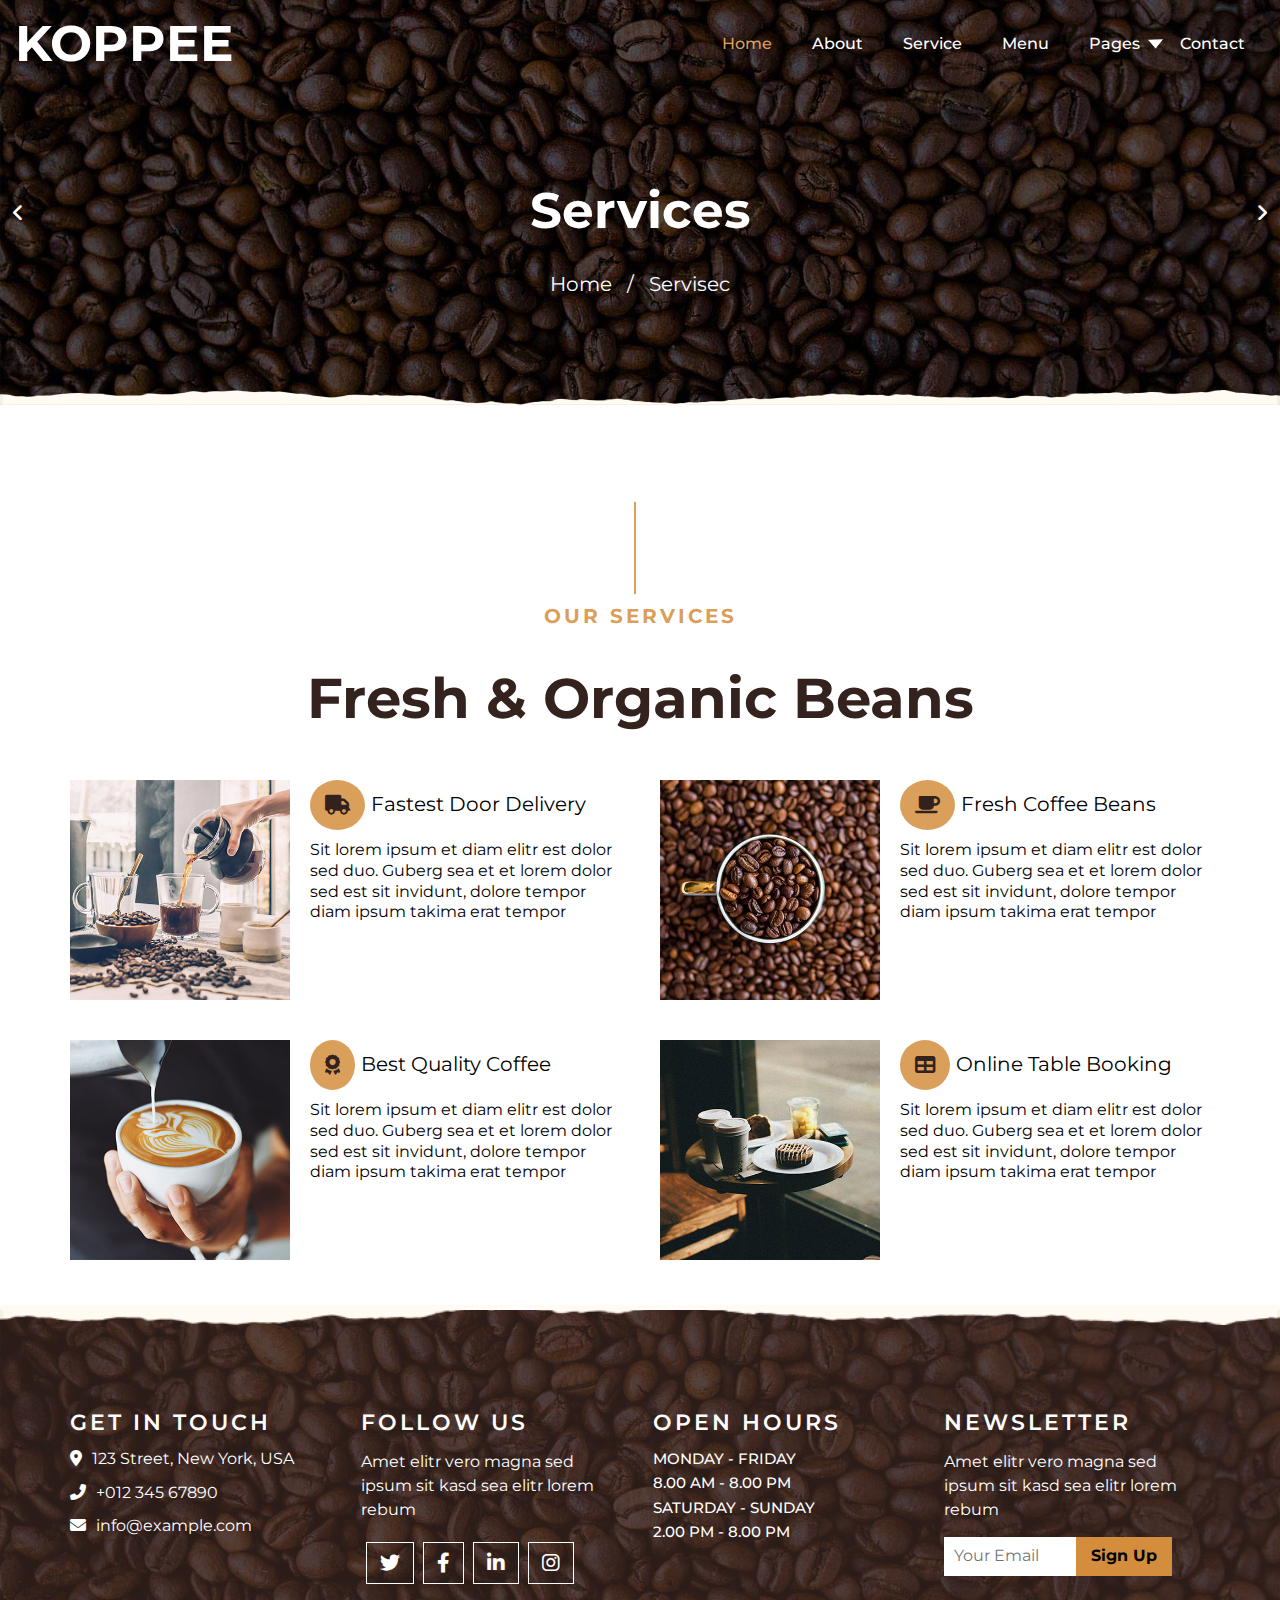
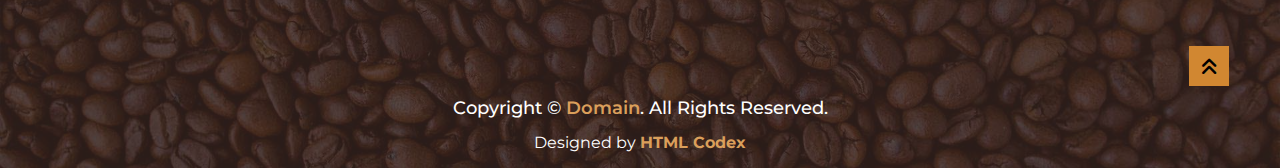
<file: Services.html>
<!DOCTYPE html>
<html lang="en">
<head>
    <meta charset="UTF-8">
    <meta http-equiv="X-UA-Compatible" content="IE=edge">
    <meta name="viewport" content="width=device-width, initial-scale=1.0">
    <title>Services</title>
 <!-- css file  -->
 <link rel="stylesheet" href="style2.css" />
 <!-- normaliz css  -->
 <link rel="stylesheet" href="normaliz.css" />
 <!-- google fonts  -->
 <link rel="preconnect" href="https://fonts.googleapis.com" />
 <link rel="preconnect" href="https://fonts.gstatic.com" crossorigin />
 <link
   href="https://fonts.googleapis.com/css2?family=Montserrat:ital,wght@0,100;0,200;0,300;0,400;0,500;0,600;0,700;0,800;0,900;1,100;1,200;1,300;1,400;1,500;1,600;1,700;1,800;1,900&display=swap"
   rel="stylesheet"
 />
 <!-- font awesome libraries  -->
 <link
   rel="stylesheet"
   href="https://cdnjs.cloudflare.com/ajax/libs/font-awesome/6.1.2/css/all.min.css"
   integrity="sha512-1sCRPdkRXhBV2PBLUdRb4tMg1w2YPf37qatUFeS7zlBy7jJI8Lf4VHwWfZZfpXtYSLy85pkm9GaYVYMfw5BC1A=="
   crossorigin="anonymous"
   referrerpolicy="no-referrer"
 />
 <!-- all.main  -->
 <link rel="stylesheet" href="all.min.css" />
</head>
<body>
 <header>
   <nav>
     <a href="#Home"> <h1>KOPPEE</h1></a>

     <label for="check"><i class="fa-solid fa-bars check"></i> </label>

     <input type="checkbox" id="check" />
     <ul>
       <li><a href="#Home" class="active" id="Home">Home</a></li>
       <li><a href="about.html">about</a></li>
       <li><a href="#service">service</a></li>
       <li><a href="menu.html">menu</a></li>
       <li>
         <a href="#pages" class="angel">pages</a>
         <ul class="main">
              <li><a href="reservation.html">reservation</a></li>
              <li><a href="testimonial.html">Testimonial</a></li>
         </ul>
       </li>
       <li><a href="contact.html">contact</a></li>
     </ul>
   </nav>
 </header>
 <!-- end header  -->
 <!-- strat section-one  -->
 <section class="section-one">
   <div class="overlay"></div>
   <div class="part-one">
     <div class="text">
       <h1>Services</h1>
       <div class="link">
         <a href="index.html">Home</a> / <p>Servisec</p>
       </div>
     </div>
   </div>
   <img src="img/overlay-bottom.png" class="img" />
   <i class="fa-solid fa-angle-right right"></i>
   <i class="fa-solid fa-angle-left left"></i>
 </section>
 <!-- end section-one  -->
  <!-- start section-three  -->
  <section class="section-three">
    <div class="main-title">
      <h4>OUR SERVICES</h4>
      <h1>Fresh & Organic Beans</h1>
    </div>
    <div class="contenar">
      <div class="box-one box">
        <img src="img/service-1.jpg" alt="service" />
        <div class="text">
          <h3><i class="fa-solid fa-truck"></i>Fastest Door Delivery</h3>
          <p>
            Sit lorem ipsum et diam elitr est dolor sed duo. Guberg sea et et
            lorem dolor sed est sit invidunt, dolore tempor diam ipsum takima
            erat tempor
          </p>
        </div>
      </div>
      <div class="box-two box">
        <img src="img/service-2.jpg" alt="service-2" />
        <div class="text">
          <h3><i class="fa-solid fa-mug-saucer"></i>Fresh Coffee Beans</h3>
          <p>
            Sit lorem ipsum et diam elitr est dolor sed duo. Guberg sea et et
            lorem dolor sed est sit invidunt, dolore tempor diam ipsum takima
            erat tempor
          </p>
        </div>
      </div>
      <div class="box-three box">
        <img src="img/service-3.jpg" alt="service-3" />
        <div class="text">
          <h3><i class="fa fa-award service-icon"></i>Best Quality Coffee</h3>
          <p>
            Sit lorem ipsum et diam elitr est dolor sed duo. Guberg sea et et
            lorem dolor sed est sit invidunt, dolore tempor diam ipsum takima
            erat tempor
          </p>
        </div>
      </div>
      <div class="box-four box">
        <img src="img/service-4.jpg" alt="service-3" />
        <div class="text">
          <h3>
            <i class="fa fa-table service-icon"></i>
            Online Table Booking
          </h3>
          <p>
            Sit lorem ipsum et diam elitr est dolor sed duo. Guberg sea et et
            lorem dolor sed est sit invidunt, dolore tempor diam ipsum takima
            erat tempor
          </p>
        </div>
      </div>
    </div>
  </section>
  <!-- end section-three  -->
           <!-- start footer  -->
           <footer>
            <img src="img/overlay-top.png" alt="overlay-top" class="bottom">
            <div class="contenar">
              <div class="box-one">
                <h4>GET IN TOUCH</h4>
                <li><i class="fa fa-map-marker-alt mr-2"></i>123 Street, New York, USA</li>
                <li><i class="fa fa-phone-alt mr-2"></i>+012 345 67890</li>
                <li><i class="fa fa-envelope mr-2"></i>info@example.com</li>
              </div>
              <div class="box-two">
                <h4>FOLLOW US</h4>
                <p>Amet elitr vero magna sed ipsum sit kasd sea elitr lorem rebum
                </p>
                <div class="up-icon">
                  <i class="fab fa-twitter"></i> 
                  <i class="fab fa-facebook-f"></i>
                  <i class="fab fa-linkedin-in"></i>
                  <i class="fab fa-instagram"></i>
                </div>
              </div>
              <div class="box-three">
                <h4>OPEN HOURS</h4>
                <h6>MONDAY - FRIDAY</h6>
                <h6>8.00 AM - 8.00 PM</h6>
                <h6>SATURDAY - SUNDAY</h6>
                <h6>2.00 PM - 8.00 PM</h6>
              </div>
              <div class="box-four">
                <h4>NEWSLETTER</h4>
                <p>Amet elitr vero magna sed ipsum sit kasd sea elitr lorem rebum</p>
                <div class="sign-in">
                  <input type="text" placeholder="Your Email">
                  <input type="button" value="Sign Up">
                </div>
              </div>
            </div>
            <div class="copyright">
              <h5>Copyright &#169; <span> Domain</span>. All Rights Reserved.</h5>
              <p>Designed by <a href="#https://htmlcodex.com/" target="_blank">HTML Codex</a></p>
            </div>
            <div class="up-down">
              <a href="#Home"><i class="fa fa-angle-double-up"> </i></a>
           </div>
          </footer>
          <!-- end footer  -->
</body>
</html>
</file>
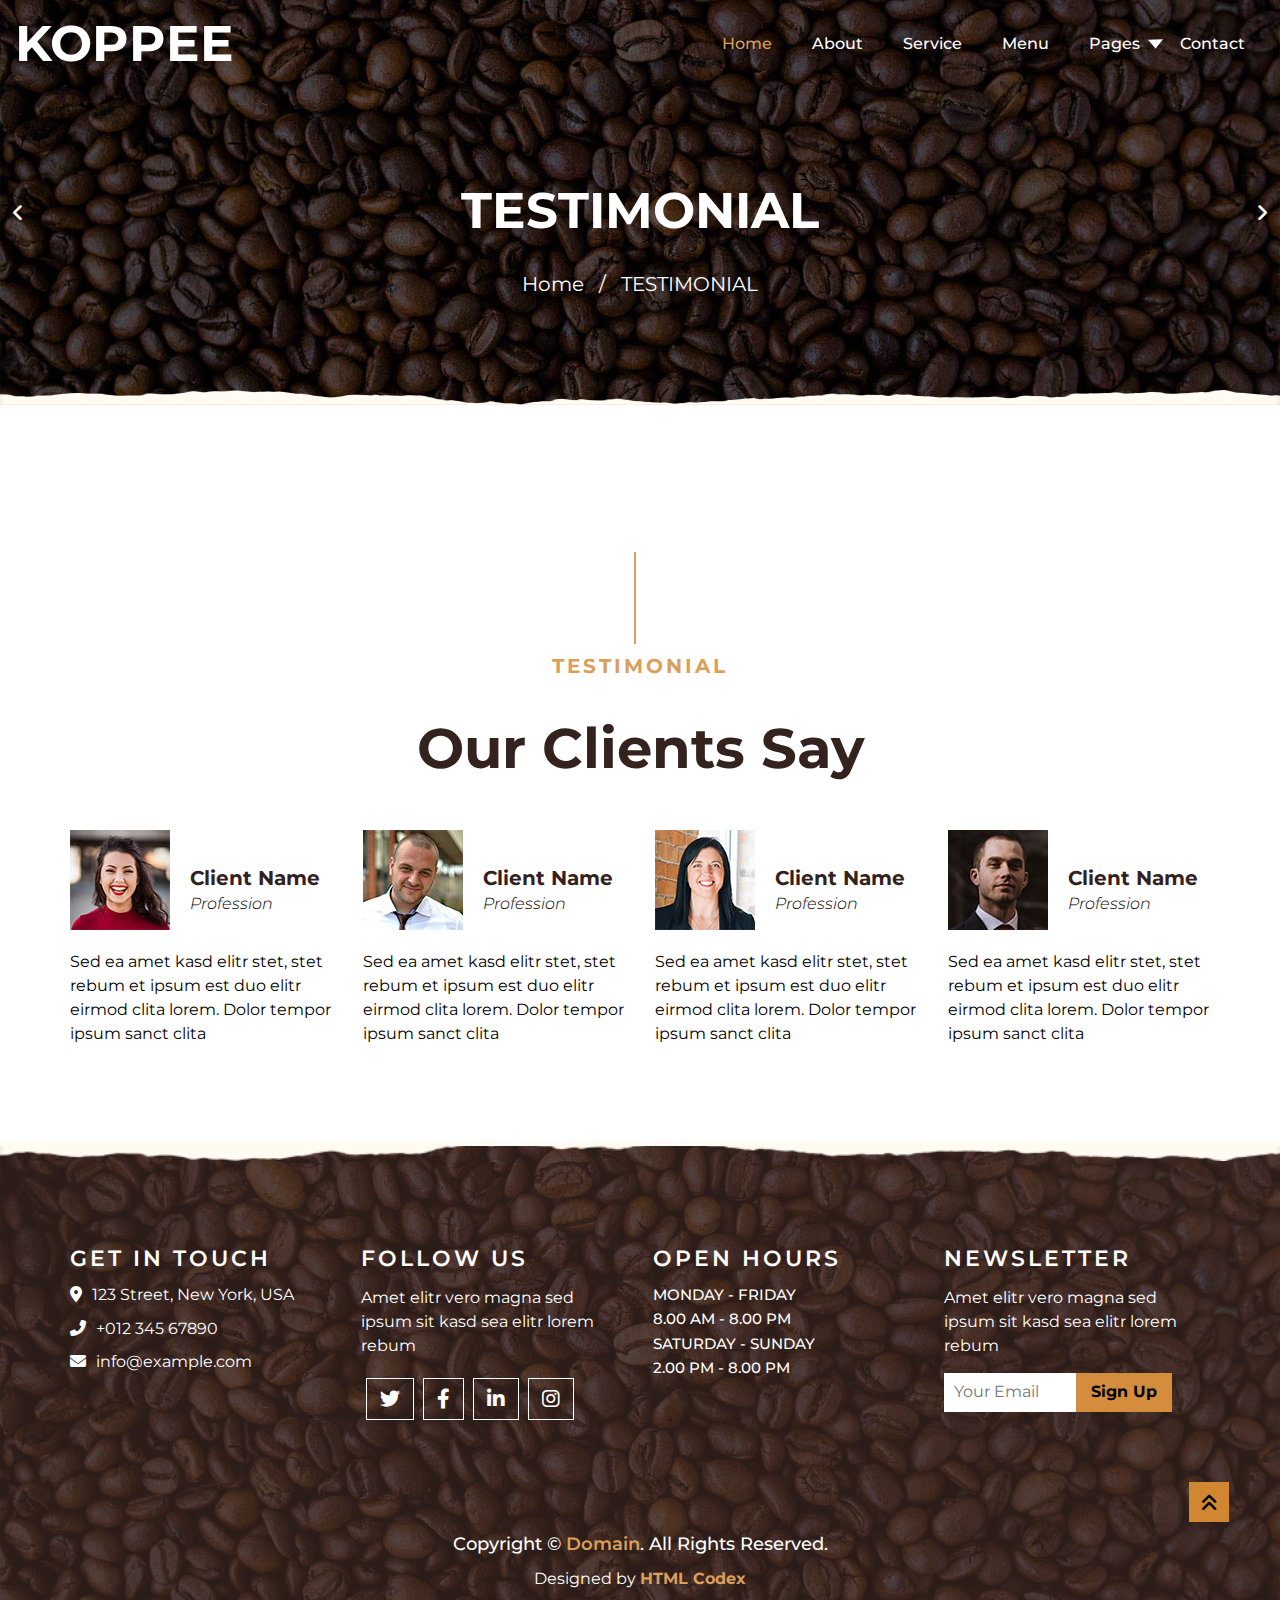
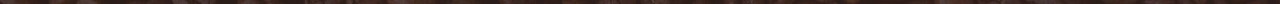
<file: testimonial.html>
<!DOCTYPE html>
<html lang="en">
<head>
    <meta charset="UTF-8">
    <meta http-equiv="X-UA-Compatible" content="IE=edge">
    <meta name="viewport" content="width=device-width, initial-scale=1.0">
    <title>TESTIMONIAL</title>
 <!-- css file  -->
 <link rel="stylesheet" href="style2.css" />
 <!-- normaliz css  -->
 <link rel="stylesheet" href="normaliz.css" />
 <!-- google fonts  -->
 <link rel="preconnect" href="https://fonts.googleapis.com" />
 <link rel="preconnect" href="https://fonts.gstatic.com" crossorigin />
 <link
   href="https://fonts.googleapis.com/css2?family=Montserrat:ital,wght@0,100;0,200;0,300;0,400;0,500;0,600;0,700;0,800;0,900;1,100;1,200;1,300;1,400;1,500;1,600;1,700;1,800;1,900&display=swap"
   rel="stylesheet"
 />
 <!-- font awesome libraries  -->
 <link
   rel="stylesheet"
   href="https://cdnjs.cloudflare.com/ajax/libs/font-awesome/6.1.2/css/all.min.css"
   integrity="sha512-1sCRPdkRXhBV2PBLUdRb4tMg1w2YPf37qatUFeS7zlBy7jJI8Lf4VHwWfZZfpXtYSLy85pkm9GaYVYMfw5BC1A=="
   crossorigin="anonymous"
   referrerpolicy="no-referrer"
 />
 <!-- all.main  -->
 <link rel="stylesheet" href="all.min.css" />
</head>
<body>
       <!-- start header  -->
       <header>
        <nav>
          <a href="index.html"> <h1>KOPPEE</h1></a>
  
          <label for="check"><i class="fa-solid fa-bars check"></i> </label>
  
          <input type="checkbox" id="check" />
          <ul>
            <li><a href="#" class="active" id="Home" >Home</a></li>
            <li><a href="about.html">about</a></li>
            <li><a href="Services.html">service</a></li>
            <li><a href="menu.html">menu</a></li>
            <li>
              <a href="#pages" class="angel">pages</a>
              <ul class="main">
                <li><a href="reservation.html">reservation</a></li>
                <li><a href="testimonial.html">Testimonial</a></li>
                            </ul>
            </li>
            <li><a href="contact.html">contact</a></li>
          </ul>
        </nav>
      </header>
      <!-- end header  -->
       <!-- strat section-one  -->
       <section class="section-one section">
        <div class="overlay"></div>
        <div class="part-one">
          <div class="text">
            <h1>TESTIMONIAL</h1>
            <div class="link">
              <a href="index.html" class="vis">Home</a> / <p>TESTIMONIAL</p>
            </div>
          </div>
        </div>
        <img src="img/overlay-bottom.png" class="img" />
        <i class="fa-solid fa-angle-right right"></i>
        <i class="fa-solid fa-angle-left left"></i>
      </section>
      <!-- end section-one  -->
       <!-- start section-seven  -->
    <section class="section-seven">
        <div class="main-title">
          <h4>TESTIMONIAL</h4>
          <h1>Our Clients Say
          </h1>
        </div>
        <div class="contenar">
  <div class="box-one">
    <div class="sup-title">
      <img src="img/testimonial-1.jpg" alt="testimonial-1">
      <div class="text">
        <h3>Client Name</h3>
        <h4>Profession</h4>
      </div>
    </div>
    <p>Sed ea amet kasd elitr stet, stet rebum et ipsum est duo elitr eirmod clita lorem. Dolor tempor ipsum sanct clita</p>
  </div>
  <div class="box-one">
    <div class="sup-title">
      <img src="img/testimonial-2.jpg" alt="testimonial-1">
      <div class="text">
        <h3>Client Name</h3>
        <h4>Profession</h4>
      </div>
    </div>
    <p>Sed ea amet kasd elitr stet, stet rebum et ipsum est duo elitr eirmod clita lorem. Dolor tempor ipsum sanct clita</p>
  </div>
  <div class="box-one">
    <div class="sup-title">
      <img src="img/testimonial-3.jpg" alt="testimonial-1">
      <div class="text">
        <h3>Client Name</h3>
        <h4>Profession</h4>
      </div>
    </div>
    <p>Sed ea amet kasd elitr stet, stet rebum et ipsum est duo elitr eirmod clita lorem. Dolor tempor ipsum sanct clita</p>
  </div>
  <div class="box-one">
    <div class="sup-title">
      <img src="img/testimonial-4.jpg" alt="testimonial-1">
      <div class="text">
        <h3>Client Name</h3>
        <h4>Profession</h4>
      </div>
    </div>
    <p>Sed ea amet kasd elitr stet, stet rebum et ipsum est duo elitr eirmod clita lorem. Dolor tempor ipsum sanct clita</p>
  </div>
        </div>
      </section>
      <!-- end section-seven  -->
      <!-- start footer  -->
    <footer>
        <img src="img/overlay-top.png" alt="overlay-top" class="bottom">
        <div class="contenar">
          <div class="box-one">
            <h4>GET IN TOUCH</h4>
            <li><i class="fa fa-map-marker-alt mr-2"></i>123 Street, New York, USA</li>
            <li><i class="fa fa-phone-alt mr-2"></i>+012 345 67890</li>
            <li><i class="fa fa-envelope mr-2"></i>info@example.com</li>
          </div>
          <div class="box-two">
            <h4>FOLLOW US</h4>
            <p>Amet elitr vero magna sed ipsum sit kasd sea elitr lorem rebum
            </p>
            <div class="up-icon">
              <i class="fab fa-twitter"></i> 
              <i class="fab fa-facebook-f"></i>
              <i class="fab fa-linkedin-in"></i>
              <i class="fab fa-instagram"></i>
            </div>
          </div>
          <div class="box-three">
            <h4>OPEN HOURS</h4>
            <h6>MONDAY - FRIDAY</h6>
            <h6>8.00 AM - 8.00 PM</h6>
            <h6>SATURDAY - SUNDAY</h6>
            <h6>2.00 PM - 8.00 PM</h6>
          </div>
          <div class="box-four">
            <h4>NEWSLETTER</h4>
            <p>Amet elitr vero magna sed ipsum sit kasd sea elitr lorem rebum</p>
            <div class="sign-in">
              <input type="text" placeholder="Your Email">
              <input type="button" value="Sign Up">
            </div>
          </div>
        </div>
        <div class="copyright">
          <h5>Copyright &#169; <span> Domain</span>. All Rights Reserved.</h5>
          <p>Designed by <a href="#https://htmlcodex.com/" target="_blank">HTML Codex</a></p>
        </div>
        <div class="up-down">
           <a href="#Home"><i class="fa fa-angle-double-up"> </i></a>
        </div>
      </footer>
      <!-- end footer  -->
</body>
</html>
</file>
<file: style.css>
body {
  font-family: "Montserrat", sans-serif;
}
* {
  padding: 0%;
  margin: 0%;
  box-sizing: border-box;
  outline: 0;
  list-style: none;
  scroll-behavior: smooth;
}
:root {
  --main-color: #da9f5b;
}

.contenar {
  margin-left: auto;
  margin-right: auto;
  padding-left: 15px;
  padding-right: 15px;
}

/* small screen  */
@media (min-width: 768px) {
  .contenar {
    width: 750px;
  }
}

/* Medium screen  */
@media (min-width: 992px) {
  .contenar {
    width: 970px;
  }
}

/* larg screen  */
@media (min-width: 1200px) {
  .contenar {
    width: 1170px;
  }
}
/* start header  */
header {
  position: absolute;
  left: 0;
  width: 100%;
  z-index: 6;
}

header nav {
  display: flex;
  justify-content: space-between;
  align-items: center;
  padding: 15px;
}
header nav > a {
  text-decoration: none;
  color: #da9f5b;
}
header nav h1 {
  font-size: 50px;
  font-weight: bold;
  margin: 0%;
  color: white;
}
header nav ul {
  display: flex;
}
header nav ul li {
  padding: 20px;
}
header nav ul li a {
  text-decoration: none;
  transition: all 0.4s;
  font-weight: 500;
  text-transform: capitalize;
  color: white;
}
header nav ul li a.active {
  color: var(--main-color);
}
header nav ul li a.angel {
  position: relative;
}
header nav ul li ul.main {
  position: absolute;
  left: 82%;
  width: 150px;
  background-color: white;
  text-align: center;
  top: 75%;
  display: none;
}
header nav ul li:hover > ul.main {
  display: block;
}
header nav ul li ul.main li a {
  color: black;
}
header nav ul li ul.main li {
  padding: 5%;
}
header nav ul li a.angel::before {
  content: "";
  position: absolute;
  width: 31px;
  height: 15px;
  background-color: white;
  clip-path: polygon(50% 0%, 79% 50%, 50% 100%);
  transform: rotate(89deg);
  right: -31px;
  top: -2px;
}

header nav ul li a:hover {
  color: var(--main-color);
}
header nav input {
  display: none;
}
i.check {
  display: none;
}

@media (max-width: 991px) {
  header {
    background-color: #33211d60;
  }
  header nav ul {
    display: none;
  }
  header nav #check:checked + ul {
    display: flex;
    flex-direction: column;
    position: absolute;
    background: #33211d96;
    width: 100%;
    left: 0;
    top: 65px;
  }
  i.check {
    display: block;
    font-size: 25px;
    color: white;
  }
  header nav h1 {
    font-size: 30px;
  }
  header nav ul li ul.main {
    position: absolute;
    left: 11%;
    width: 150px;
    background-color: white;
    text-align: center;
    top: 75%;
    display: none;
    z-index: 5555;
  }
}
/* end header  */
/* start section-one  */
.section-one {
  background-image: url(img/carousel-2.jpg);
  background-size: cover;
  height: 100vh;
  background-repeat: no-repeat;
  position: relative;
  background-position: center;
  width: 100%;
}
.overlay {
  position: absolute;
  top: 0;
  left: 0%;
  width: 100%;
  background-color: rgba(0, 0, 0, 0.486);
  height: 100%;
}

.section-one .part-one {
  width: 100%;
  text-align: center;
}
.section-one .part-one .text {
  display: flex;
  align-items: center;
  flex-direction: column;
  transform: translateY(120%);
}
.section-one .part-one .text h3 {
  color: var(--main-color);
  font-size: 30px;
  font-weight: 300;
  margin-bottom: 15px;
}
.section-one .part-one .text h1 {
  color: white;
  font-size: 100px;
  font-weight: bold;
  margin: 0%;
}
.section-one .part-one .text h2 {
  font-size: 30px;
  margin-bottom: 15px;
  color: white;
}
.section-one .img {
  width: 100%;
  position: absolute;
  bottom: 0px;
  height: 15px;
}
i.left,
i.right {
  position: absolute;
  top: 50%;
  font-size: 20px;
  color: white;
}
i.left {
  left: 1%;
}
i.right {
  right: 1% !important;
}
@media (max-width: 767px) {
  .section-one {
    background-image: url(img/carousel-2.jpg);
    background-size: cover;
    height: 300px;
    background-repeat: no-repeat;
    position: relative;
    width: 100%;
    background-position: center;
  }

  .section-one .part-one .text h3 {
    color: var(--main-color);
    font-size: 20px;
    font-weight: 300;
    margin-bottom: 15px;
  }
  .section-one .part-one .text h1 {
    color: white;
    font-size: 40px;
    font-weight: bold;
    margin: 5%;
  }
  .section-one .part-one .text h2 {
    font-size: 20px;
  }
  .section-one .part-one .text {
    transform: translateY(70%);
  }
}
/* end section-one  */
/* start main-title  */
.main-title {
  margin: 150px auto 50px auto;
  text-align: center;
}
.main-title h4 {
  color: #da9f5b;
  position: relative;
  font-size: 20px;
  letter-spacing: 3px;
}
.main-title h4::after {
  content: "";
  position: absolute;
  width: 92px;
  height: 2px;
  background-color: var(--main-color);
  left: 46%;
  transform: rotate(90deg);
  bottom: 345%;
}
.main-title h1 {
  font-size: 56px;
  color: #33221d;
}
/* end main-title  */
/* start section-two  */
.section-two {
  padding-top: 50px;
  padding-bottom: 50px;
}
.section-two .contenar {
  display: flex;
}
.section-two .contenar .box-one h1 {
  font-size: 40px;
  font-weight: bold;
}

.section-two .contenar .box-one p:first-of-type {
  font-size: 20px;
  margin: 20px 0;
  color: #33211d !important;
}
.section-two .contenar .box-one p:last-of-type {
  line-height: 1.5;
  font-size: 16px;
  color: #555555;
  font-weight: 300;
  margin: 20px 0 30px 0;
}
.section-two .contenar .box-one a {
  background-color: #33211d;
  width: 130px;
  color: white;
  text-decoration: none;
  padding: 10px 30px;
  font-weight: bold;
  transition: all 0.4s;
}
.section-two .contenar .box-one a:hover {
  background-color: black;
}
.section-two .contenar .box-one:last-of-type h5 {
  margin-bottom: 20px;
  font-weight: 400;
  font-size: 20px;
  white-space: nowrap;
}
.section-two  .contenar .box-one:last-of-type h5 i {
  margin-right: 10px;
  color: var(--main-color);
  font-weight: bold;
}
.section-two .contenar img {
  width: 401px;
  object-fit: cover;
  margin-left: -70px;
}
.section-two .contenar .box-one:last-of-type p {
  line-height: 1.5;
  font-size: 16px;
  color: #555555 !important;
}
.section-two .contenar .box-one:last-of-type .a {
  margin-top: 30px;
}
.section-two .contenar .box-one:last-of-type .a a {
  background-color: var(--main-color);
}
@media (max-width: 991px) {
  .section-two .contenar {
    flex-wrap: wrap;
    margin: 0 50px;
  }

  .main-title h1 {
    font-size: 40px;
  }
  .section-two .contenar img {
    width: 100%;
    margin: 20px;
  }
}
/* end section-two  */
/* start section-three  */
.section-three {
  padding-top: 50px;
  padding-bottom: 50px;
}
.section-three .contenar {
  display: grid;
  grid-template-columns: repeat(auto-fill, minmax(400px, 1fr));
  gap: 40px;
}
.section-three .contenar > div img {
  width: 40%;
}

.section-three .contenar > div {
  display: flex;
  gap: 20px;
}

.section-three .contenar .text h3 {
  font-weight: 400;
  font-size: 20px;
  display: flex;
  align-items: center;
}

.section-three .contenar .text i {
  font-size: 20px;
  color: #33211d;
  background-color: #da9f5b;
  border-radius: 50%;
  margin-right: 6px;
  display: flex;
  justify-content: center;
  align-items: center;
  padding: 15px;
}
.section-three .contenar .text p {
  margin-top: 10px;
  line-height: 1.3;
}
@media (max-width: 767px) {
  .section-three .contenar .box {
    width: 90%;
    flex-direction: column;
  }
  .section-three .contenar .box img {
    width: 100%;
    padding-right: 15px;
  }
}

/* end section-three  */
/* start section-four  */
.section-four {
  padding-top: 50px;
  padding-bottom: 50px;
  margin-top: 50px;
  margin-bottom: 50px;
  background-image: url(img/bg.jpg);
  background-size: cover;
  position: relative;
  z-index: 4;
}
.section-four::before {
  content: "";
  position: absolute;
  width: 100%;
  height: 100%;
  top: 0%;
  left: 0%;
  background-color: rgba(0, 0, 0, 0.692);
  z-index: -1;
}
.section-four .info {
  margin: 50px auto;
  text-align: center;
}
.section-four .info span {
  color: #da9f5b;
  font-size: 100px;
  font-weight: 600;
}
.section-four .info h2 {
  color: white;
  font-size: 40px;
}
.section-four .info p {
  color: white;
  font-size: 25px;
  margin: 20px 0;
}
.section-four .info .sign-in input[type="text"] {
  width: 300px;
  padding: 20px 10px;
  border: none;
}
.section-four .info .sign-in input[type="button"] {
  padding: 20px 25px;
  margin-left: -1%;
  border: none;
  background-color: #d38d3c;
  font-weight: bold;
  cursor: pointer;
  transition: all 0.4s;
}
.section-four .info .sign-in input[type="button"]:hover {
  background-color: #d18731;
}
.section-four .bottom {
  position: absolute;
  bottom: -1%;
  width: 100%;
}
.section-four .top {
  position: absolute;
  top: -1%;
  width: 100%;
}
@media (max-width: 767px) {
  .section-four .info span {
    font-size: 50px;
  }
  .section-four .info h2 {
    font-size: 30px;
  }
  .section-four .info p {
    font-size: 20px;
  }
  .section-four .info .sign-in input[type="button"] {
    margin-top: 20px;
  }
}
/* end section-four  */
/* start section-five  */
.section-five {
  padding-top: 50px;
  padding-bottom: 50px;
  margin-top: 50px;
  margin-bottom: 50px;
}
.section-five .main-title h1 {
  font-size: 40px !important;
}
.section-five .contenar {
  display: flex;
  gap: 30px;
}
.section-five .contenar .box-one .main {
  margin-bottom: 30px;
  display: flex;
  align-items: center;
}
.section-five .contenar .box-one .main img {
  width: 100%;
  border-radius: 50%;
}
.section-five .up-photo {
  position: relative;
}
.section-five .contenar .box-one .up-photo::before {
  content: "5$";
  position: absolute;
  background-color: var(--main-color);
  top: 0;
  border-radius: 50%;
  padding: 10px;
  right: 0;
}
.section-five .contenar .box-one .main:nth-of-type(2) .up-photo::before {
  content: "7$";
}
.section-five .contenar .box-one .main:last-of-type .up-photo::before {
  content: "9$";
}
.section-five .contenar .box-one .main .text {
  margin-left: 30px;
}
.section-five .contenar .box-one .main h2 {
  font-weight: 400;
  margin: 20px 0;
  font-size: 25px;
}
.section-five .contenar .box-one .main p {
  color: #777;
}
.section-five .box-one > h1 {
  font-size: 45px;
}
@media (max-width: 767px) {
  .section-five .contenar {
    flex-direction: column;
  }
}
/* end section-five  */
/*start section-six */
.section-six {
  padding-top: 50px;
  padding-bottom: 50px;
  margin-top: 50px;
  margin-bottom: 50px;
  position: relative;
}
.section-six .up-content {
  display: flex;
  justify-content: space-around;
  background-image: url(img/bg.jpg);
  background-size: cover;
  position: relative;
  z-index: 44;
}
.section-six .up-content::after {
  content: "";
  position: absolute;
  width: 100%;
  height: 100%;
  top: 0;
  left: 0;
  background-color: #33221db9;
  z-index: -2;
}
.section-six .box-one {
  padding: 40px;
  width: 50%;
}
.section-six .box-two {
  padding: 40px;
  width: 50%;
}
.section-six .contenar .box-one span {
  color: #da9f5b;
  font-size: 70px;
  font-weight: bold;
}
.section-six .contenar .box-one h1,
.section-six .contenar .box-two h1 {
  color: white;
  font-size: 40px;
  font-weight: bold;
}
.section-six .contenar .box-one p {
  color: white;
  line-height: 1.5;
  margin-bottom: 20px;
}
.section-six .contenar .box-one h5 {
  margin-bottom: 20px;
  font-weight: 200;
  font-size: 18px;
  white-space: nowrap;
  color: white;
}
.section-six .contenar .box-one h5 i {
  margin-right: 10px;
  color: var(--main-color);
  font-weight: bold;
}
.section-six .contenar .box-two {
  position: relative;
}
.section-six .contenar .box-two::before {
  content: "";
  position: absolute;
  width: 100%;
  height: 100%;
  top: 0%;
  left: 0%;
  z-index: -2;
  background-color: #33221dcc;
}
.section-six .contenar .box-two h1 {
  text-align: center;
}
.section-six .contenar .box-two input {
  display: block;
  width: 100%;
  margin-bottom: 15px;
  border: 2px solid var(--main-color);
  background-color: transparent;
  padding: 15px 20px;
  color: #aaa;
}
.section-six input[type="button"] {
  background-color: var(--main-color) !important;
  color: black !important;
  cursor: pointer;
  transition: all 0.4s ease-in-out;
}
.section-six input[type="button"]:hover {
  background-color: transparent !important;
  color: white !important;
}
.section-six img.top {
  position: absolute;
  width: 100%;
  left:0px;
  top: 48px;
  z-index: 47;
  height: 20px;
}
.section-six img.bottom {
  position: absolute;
  width: 100%;
  left: 0px;
  bottom: 48px;
  z-index: 47;
  height: 20px;
}
@media (max-width: 767px) {
  .section-six .up-content {
    flex-direction: column;
  }
  .section-six .box-one,
  .section-six .box-two {
    width: 100%;
  }
}
/*end section-six */
/*start section-seven */
.section-seven {
  padding-top: 50px;
  padding-bottom: 50px;
  margin-top: 50px;
  margin-bottom: 50px;
}
.section-seven .contenar {
  display: grid;
  grid-template-columns: repeat(auto-fill, minmax(250px,1fr));
  gap: 30px;
}
.section-seven .contenar .box-one .sup-title {
  display: flex;
 gap: 20px;
 align-items: center;
}
.section-seven .contenar .box-one .sup-title h3 {
  font-size: 20px;
 color: #33211d;
}
.section-seven .contenar .box-one .sup-title h4 {
font-weight: 300;
font-style: italic;
margin-top: 5px;
}
.section-seven .contenar .box-one img {
  margin-bottom: 20px;
}
.section-seven .contenar .box-one p {
  line-height: 1.5;
}
/*end section-seven */
/* start footer  */
footer {
  padding-top: 100px;
  padding-bottom: 100px;
  background-image: url(img/bg.jpg);
  background-size: cover;
  position: relative;
  z-index: 333;
  
}
footer::before {
  content: "";
  width: 100%;
  height: 100%;
  position: absolute;
  top: 0%;
  left: 0%;
  background-color: #33221dd3;
z-index: -8;
}
footer img {
  position: absolute;
  width: 100%;
  left: 0;
  top: -1%;
  height: 20px;
}
footer .contenar {
display: grid;
grid-template-columns: repeat(auto-fill , minmax(250px,1fr));
gap: 25px;
}
footer .contenar .box-one h4 {
 color: white;
  letter-spacing: 3px;
  font-size: 22px;
  font-weight: 600;
  margin-bottom: 15px;
}
footer .contenar .box-one li {
  color: white;
  margin-bottom: 15px;
}
footer .contenar .box-one li i {
margin-right: 10px;
}
footer .contenar .box-two h4 {
  color: white;
  letter-spacing: 3px;
  font-size: 22px;
  font-weight: 600;
}
footer .contenar .box-two p {
color: white;
margin-top: 15px;
line-height: 1.5;
padding-right: 30px;
}
footer .contenar .box-two .up-icon {
  margin-top: 20px;
}
footer .contenar .box-two .up-icon i {
font-size: 20px;
border: 1px solid white;
color: white;
padding: 10px 13px;
cursor: pointer;
transition: all 0.4s;
margin-left: 5px;
}
footer .contenar .box-two .up-icon i:hover {
  background-color: white;
  color: black;
}
footer .contenar .box-three {
  color: white;
}
footer .contenar .box-three h4 {
  font-size: 22px;
  font-weight: 600;
  letter-spacing: 3px;
  margin-bottom: 15px;
}
footer .contenar .box-three h6 {
font-size: 15px;
margin-bottom: 7px;
font-weight: 500;
}

footer .contenar .box-four h4 {
  font-size: 22px;
  font-weight: 600;
  letter-spacing: 3px;
  margin-bottom: 15px;
  color: white;
}
footer .contenar .box-four p {
  color: white;
  margin-bottom: 15px;
  line-height: 1.5;
  padding-right: 30px;
}
footer .sign-in input[type="text"] {
   width: 50%;
  padding: 10px;
  border: none;
}
footer .sign-in input[type="button"] {
  padding: 10px 15px;
  margin-left: -2%;
  border: none;
  background-color: #d38d3c;
  font-weight: bold;
  cursor: pointer;
  transition: all 0.4s;
}
footer .sign-in input[type="button"]:hover {
  background-color: #d18731;
}
footer .copyright {
  color: white;
    padding-top: 30px;
    transform: translateY(100%);
    text-align: center;
}
footer .copyright h5 {
  font-size: 18px;
  font-weight: 500;
  margin-bottom: 15px;
}
footer .copyright h5 span {
  color: var(--main-color);
  font-weight: 600;
}
footer .copyright p a {
  text-decoration: none;
  color: var(--main-color);
  font-weight: bold;
}
footer .copyright p a:hover {
  color: #d18731;
 text-decoration: underline 1px solid #d18731;
}
/* end footer  */
 .up-down a {
  position: absolute;
    width: 40px;
    height: 40px;
    background-color:#d18731;
    bottom: 82px;
    right: 4%;
    padding: 15px;
    display: flex;
    justify-content: center;
    align-items: center;
    font-size: 19px;
 animation: up-down 1.5s alternate infinite;
 overflow: hidden;
 cursor: pointer;
  }
  .up-down a {
    color: #000;
    text-decoration: none;
  }
  .up-down a::after {
    content: "";
    position: absolute;
    top: 0%;
    left: -100%;
    width: 100%;
    height: 100%;
    background-color: #f88b0f86;
    z-index: -4;
    transition: all 0.4s ease-in-out;
    
  }
  .up-down:hover a::after {
    left: 0%;
  }
 @keyframes up-down {
  100% {
    transform: translateY(-10px);
  }
 }
</file>
<file: style2.css>
body {
    font-family: "Montserrat", sans-serif;
  }
  * {
    padding: 0%;
    margin: 0%;
    box-sizing: border-box;
    outline: 0;
    list-style: none;
    scroll-behavior: smooth;
  }
  :root {
    --main-color: #da9f5b;
  }
  
  .contenar {
    margin-left: auto;
    margin-right: auto;
    padding-left: 15px;
    padding-right: 15px;
  }
  
  /* small screen  */
  @media (min-width: 768px) {
    .contenar {
      width: 750px;
    }
  }
  
  /* Medium screen  */
  @media (min-width: 992px) {
    .contenar {
      width: 970px;
    }
  }
  
  /* larg screen  */
  @media (min-width: 1200px) {
    .contenar {
      width: 1170px;
    }
  }
  /* start header  */
  header {
    position: absolute;
    left: 0;
    width: 100%;
    z-index: 68989;
  }
  
  header nav {
    display: flex;
    justify-content: space-between;
    align-items: center;
    padding: 15px;
  }
  header nav > a {
    text-decoration: none;
    color: #da9f5b;
  }
  header nav h1 {
    font-size: 50px;
    font-weight: bold;
    margin: 0%;
    color: white;
  }
  header nav ul {
    display: flex;
  }
  header nav ul li {
    padding: 20px;
  }
  header nav ul li a {
    text-decoration: none;
    transition: all 0.4s;
    font-weight: 500;
    text-transform: capitalize;
    color: white;
  }
  header nav ul li a.active {
    color: var(--main-color);
  }
  header nav ul li a.angel {
    position: relative;
  }
  header nav ul li ul.main {
    position: absolute;
    left: 82%;
    width: 150px;
    background-color: white;
    text-align: center;
    top: 75%;
    display: none;
  }
  header nav ul li:hover > ul.main {
    display: block;
  }
  header nav ul li ul.main li a {
    color: black;
  }
  header nav ul li ul.main li {
    padding: 5%;
  }
  header nav ul li a.angel::before {
    content: "";
    position: absolute;
    width: 31px;
    height: 15px;
    background-color: white;
    clip-path: polygon(50% 0%, 79% 50%, 50% 100%);
    transform: rotate(89deg);
    right: -31px;
    top: -2px;
  }
  
  header nav ul li a:hover {
    color: var(--main-color);
  }
  header nav input {
    display: none;
  }
  i.check {
    display: none;
  }
  
  @media (max-width: 991px) {
    header {
      background-color: #33211d60;
    }
    header nav ul {
      display: none;
    }
    header nav #check:checked + ul {
      display: flex;
      flex-direction: column;
      position: absolute;
      background: #33211d96;
      width: 100%;
      left: 0;
      top: 65px;
    }
    i.check {
      display: block;
      font-size: 25px;
      color: white;
    }
    header nav h1 {
      font-size: 30px;
    }
    header nav ul li ul.main {
      position: absolute;
      left: 11%;
      width: 150px;
      background-color: white;
      text-align: center;
      top: 75%;
      display: none;
      z-index: 5555;
    }
  }
  /* end header  */
  /* ===== main title ====== */
  .main-title {
    margin: 150px auto 50px auto;
    text-align: center;
  }
  .main-title h4 {
    color: #da9f5b;
    position: relative;
    font-size: 20px;
    letter-spacing: 3px;
  }
  .main-title h4::after {
    content: "";
    position: absolute;
    width: 92px;
    height: 2px;
    background-color: var(--main-color);
    left: 46%;
    transform: rotate(90deg);
    bottom: 345%;
  }
  .main-title h1 {
    font-size: 56px;
    color: #33221d;
  }
  /* start section-one  */
.section-one {
  background-image: url(img/bg.jpg);
  background-size: cover;
  height: 45vh;
  background-repeat: no-repeat;
  position: relative;
  background-position: center;
  width: 100%;
}
.overlay {
  position: absolute;
  top: 0;
  left: 0%;
  width: 100%;
  background-color: rgba(0, 0, 0, 0.658);
  height: 100%;
}

.section-one .part-one {
  width: 100%;
  text-align: center;
}
.section-one .part-one .text {
  display: flex;
  align-items: center;
  flex-direction: column;
  transform: translateY(100%);
}
 
.section-one .part-one .text h1 {
  color: white;
  font-size: 50px;
  font-weight: bold;
}
 .section-one .link {
  display: flex;
  justify-content: center;
  align-items: center;
  color: white;
  gap: 15px;
  font-size: 20px;
 }
 .section-one .link a {
  text-decoration: none;
  color: white;
 }
  .section-one .link a:hover {
    text-decoration: underline 1px solid white;
  }
.section-one .img {
  width: 100%;
  position: absolute;
  bottom: 0px;
  height: 15px;
}
i.left,
i.right {
  position: absolute;
  top: 50%;
  font-size: 20px;
  color: white;
}
i.left {
  left: 1%;
}
i.right {
  right: 1% !important;
}
@media (max-width: 767px) {
  .section-one {
    background-image: url(img/carousel-2.jpg);
    background-size: cover;
    height: 300px;
    background-repeat: no-repeat;
    position: relative;
    width: 100%;
    background-position: center;
  }

  .section-one .part-one .text h3 {
    color: var(--main-color);
    font-size: 20px;
    font-weight: 300;
    margin-bottom: 15px;
  }
  .section-one .part-one .text h1 {
    color: white;
    font-size: 40px;
    font-weight: bold;
    margin: 5%;
  }
  .section-one .part-one .text h2 {
    font-size: 20px;
  }
  .section-one .part-one .text {
    transform: translateY(70%);
  }
}
/* end section-one  */
/* start section-two  */
.section-two {
  padding-top: 50px;
  padding-bottom: 50px;
}
.section-two .contenar {
  display: flex;
}
.section-two .contenar .box-one h1 {
  font-size: 40px;
  font-weight: bold;
}

.section-two .contenar .box-one p:first-of-type {
  font-size: 20px;
  margin: 20px 0;
  color: #33211d !important;
}
.section-two .contenar .box-one p:last-of-type {
  line-height: 1.5;
  font-size: 16px;
  color: #555555;
  font-weight: 300;
  margin: 20px 0 30px 0;
}
.section-two .contenar .box-one a {
  background-color: #33211d;
  width: 130px;
  color: white;
  text-decoration: none;
  padding: 10px 30px;
  font-weight: bold;
  transition: all 0.4s;
}
.section-two .contenar .box-one a:hover {
  background-color: black;
}
.contenar .box-one:last-of-type h5 {
  margin-bottom: 20px;
  font-weight: 400;
  font-size: 20px;
  white-space: nowrap;
}
.contenar .box-one:last-of-type h5 i {
  margin-right: 10px;
  color: var(--main-color);
  font-weight: bold;
}
.section-two .contenar img {
  width: 401px;
  object-fit: cover;
  margin-left: -70px;
}
.section-two .contenar .box-one:last-of-type p {
  line-height: 1.5;
  font-size: 16px;
  color: #555555 !important;
}
.section-two .contenar .box-one:last-of-type .a {
  margin-top: 30px;
}
.section-two .contenar .box-one:last-of-type .a a {
  background-color: var(--main-color);
}
@media (max-width: 991px) {
  .section-two .contenar {
    flex-wrap: wrap;
    margin: 0 50px;
  }

  .main-title h1 {
    font-size: 40px;
  }
  .section-two .contenar img {
    width: 100%;
    margin: 20px;
  }
}
/* end section-two  */
/* start section-three  */
.section-three {
  padding-top: 50px;
  padding-bottom: 50px;
}
.section-three .contenar {
  display: grid;
  grid-template-columns: repeat(auto-fill, minmax(400px, 1fr));
  gap: 40px;
}
.section-three .contenar > div img {
  width: 40%;
}

.section-three .contenar > div {
  display: flex;
  gap: 20px;
}

.section-three .contenar .text h3 {
  font-weight: 400;
  font-size: 20px;
  display: flex;
  align-items: center;
}

.section-three .contenar .text i {
  font-size: 20px;
  color: #33211d;
  background-color: #da9f5b;
  border-radius: 50%;
  margin-right: 6px;
  display: flex;
  justify-content: center;
  align-items: center;
  padding: 15px;
}
.section-three .contenar .text p {
  margin-top: 10px;
  line-height: 1.3;
}
@media (max-width: 767px) {
  .section-three .contenar .box {
    width: 90%;
    flex-direction: column;
  }
  .section-three .contenar .box img {
    width: 100%;
    padding-right: 15px;
  }
}

/* end section-three  */
/* start section-five  */
.section-five {
  padding-top: 50px;
  padding-bottom: 50px;
  margin-top: 50px;
  margin-bottom: 50px;
}
.section-five .main-title h1 {
  font-size: 40px !important;
}
.section-five .contenar {
  display: flex;
  gap: 30px;
}
.section-five .contenar .box-one .main {
  margin-bottom: 30px;
  display: flex;
  align-items: center;
}
.section-five .contenar .box-one .main img {
  width: 100%;
  border-radius: 50%;
}
.section-five .up-photo {
  position: relative;
}
.section-five .contenar .box-one .up-photo::before {
  content: "5$";
  position: absolute;
  background-color: var(--main-color);
  top: 0;
  border-radius: 50%;
  padding: 10px;
  right: 0;
}
.section-five .contenar .box-one .main:nth-of-type(2) .up-photo::before {
  content: "7$";
}
.section-five .contenar .box-one .main:last-of-type .up-photo::before {
  content: "9$";
}
.section-five .contenar .box-one .main .text {
  margin-left: 30px;
}
.section-five .contenar .box-one .main h2 {
  font-weight: 400;
  margin: 20px 0;
  font-size: 25px;
}
.section-five .contenar .box-one .main p {
  color: #777;
}
.section-five .box-one > h1 {
  font-size: 45px;
}
@media (max-width: 767px) {
  .section-five .contenar {
    flex-direction: column;
  }
}
/* end section-five  */
/*start section-six */
.section-six {
  padding-top: 50px;
  padding-bottom: 50px;
  margin-top: 50px;
  margin-bottom: 50px;
  position: relative;
}
.section-six .up-content {
  display: flex;
  justify-content: space-around;
  background-image: url(img/bg.jpg);
  background-size: cover;
  position: relative;
  z-index: 44;
}
.section-six .up-content::after {
  content: "";
  position: absolute;
  width: 100%;
  height: 100%;
  top: 0;
  left: 0;
  background-color: #33221db9;
  z-index: -2;
}
.section-six .box-one {
  padding: 40px;
  width: 50%;
}
.section-six .box-two {
  padding: 40px;
  width: 50%;
}
.section-six .contenar .box-one span {
  color: #da9f5b;
  font-size: 70px;
  font-weight: bold;
}
.section-six .contenar .box-one h1,
.section-six .contenar .box-two h1 {
  color: white;
  font-size: 40px;
  font-weight: bold;
}
.section-six .contenar .box-one p {
  color: white;
  line-height: 1.5;
  margin-bottom: 20px;
}
.section-six .contenar .box-one h5 {
  margin-bottom: 20px;
  font-weight: 200;
  font-size: 18px;
  white-space: nowrap;
  color: white;
}
.section-six .contenar .box-one h5 i {
  margin-right: 10px;
  color: var(--main-color);
  font-weight: bold;
}
.section-six .contenar .box-two {
  position: relative;
}
.section-six .contenar .box-two::before {
  content: "";
  position: absolute;
  width: 100%;
  height: 100%;
  top: 0%;
  left: 0%;
  z-index: -2;
  background-color: #33221dcc;
}
.section-six .contenar .box-two h1 {
  text-align: center;
}
.section-six .contenar .box-two input {
  display: block;
  width: 100%;
  margin-bottom: 15px;
  border: 2px solid var(--main-color);
  background-color: transparent;
  padding: 15px 20px;
  color: #aaa;
}
.section-six input[type="button"] {
  background-color: var(--main-color) !important;
  color: black !important;
  cursor: pointer;
  transition: all 0.4s ease-in-out;
}
.section-six input[type="button"]:hover {
  background-color: transparent !important;
  color: white !important;
}
.section-six img.top {
  position: absolute;
  width: 100%;
  left:0px;
  top: 48px;
  z-index: 47;
  height: 20px;
}
.section-six img.bottom {
  position: absolute;
  width: 100%;
  left: 0px;
  bottom: 48px;
  z-index: 47;
  height: 20px;
}
@media (max-width: 767px) {
  .section-six .up-content {
    flex-direction: column;
  }
  .section-six .box-one,
  .section-six .box-two {
    width: 100%;
  }
}
/*end section-six */
/*start section-seven */
.section-seven {
  padding-top: 50px;
  padding-bottom: 50px;
  margin-top: 50px;
  margin-bottom: 50px;
}
.section-seven .contenar {
  display: grid;
  grid-template-columns: repeat(auto-fill, minmax(250px,1fr));
  gap: 30px;
}
.section-seven .contenar .box-one .sup-title {
  display: flex;
 gap: 20px;
 align-items: center;
}
.section-seven .contenar .box-one .sup-title h3 {
  font-size: 20px;
 color: #33211d;
}
.section-seven .contenar .box-one .sup-title h4 {
font-weight: 300;
font-style: italic;
margin-top: 5px;
}
.section-seven .contenar .box-one img {
  margin-bottom: 20px;
}
.section-seven .contenar .box-one p {
  line-height: 1.5;
}
/*end section-seven */
/* start footer  */
footer {
  padding-top: 100px;
  padding-bottom: 100px;
  background-image: url(img/bg.jpg);
  background-size: cover;
  position: relative;
  z-index: 333;
  
}
footer::before {
  content: "";
  width: 100%;
  height: 100%;
  position: absolute;
  top: 0%;
  left: 0%;
  background-color: #33221dd3;
z-index: -8;
}
footer img {
  position: absolute;
  width: 100%;
  left: 0;
  top: -1%;
  height: 20px;
}
footer .contenar {
display: grid;
grid-template-columns: repeat(auto-fill , minmax(250px,1fr));
gap: 25px;
}
footer .contenar .box-one h4 {
 color: white;
  letter-spacing: 3px;
  font-size: 22px;
  font-weight: 600;
  margin-bottom: 15px;
}
footer .contenar .box-one li {
  color: white;
  margin-bottom: 15px;
}
footer .contenar .box-one li i {
margin-right: 10px;
}
footer .contenar .box-two h4 {
  color: white;
  letter-spacing: 3px;
  font-size: 22px;
  font-weight: 600;
}
footer .contenar .box-two p {
color: white;
margin-top: 15px;
line-height: 1.5;
padding-right: 30px;
}
footer .contenar .box-two .up-icon {
  margin-top: 20px;
}
footer .contenar .box-two .up-icon i {
font-size: 20px;
border: 1px solid white;
color: white;
padding: 10px 13px;
cursor: pointer;
transition: all 0.4s;
margin-left: 5px;
}
footer .contenar .box-two .up-icon i:hover {
  background-color: white;
  color: black;
}
footer .contenar .box-three {
  color: white;
}
footer .contenar .box-three h4 {
  font-size: 22px;
  font-weight: 600;
  letter-spacing: 3px;
  margin-bottom: 15px;
}
footer .contenar .box-three h6 {
font-size: 15px;
margin-bottom: 7px;
font-weight: 500;
}

footer .contenar .box-four h4 {
  font-size: 22px;
  font-weight: 600;
  letter-spacing: 3px;
  margin-bottom: 15px;
  color: white;
}
footer .contenar .box-four p {
  color: white;
  margin-bottom: 15px;
  line-height: 1.5;
  padding-right: 30px;
}
footer .sign-in input[type="text"] {
   width: 50%;
  padding: 10px;
  border: none;
}
footer .sign-in input[type="button"] {
  padding: 10px 15px;
  margin-left: -2%;
  border: none;
  background-color: #d38d3c;
  font-weight: bold;
  cursor: pointer;
  transition: all 0.4s;
}
footer .sign-in input[type="button"]:hover {
  background-color: #d18731;
}
footer .copyright {
  color: white;
    padding-top: 30px;
    transform: translateY(100%);
    text-align: center;
}
footer .copyright h5 {
  font-size: 18px;
  font-weight: 500;
  margin-bottom: 15px;
}
footer .copyright h5 span {
  color: var(--main-color);
  font-weight: 600;
}
footer .copyright p a {
  text-decoration: none;
  color: var(--main-color);
  font-weight: bold;
}
footer .copyright p a:hover {
  color: #d18731;
 text-decoration: underline 1px solid #d18731;
}
/* end footer  */
 
.up-down a {
  position: absolute;
    width: 40px;
    height: 40px;
    background-color:#d18731;
    bottom: 82px;
    right: 4%;
    padding: 15px;
    display: flex;
    justify-content: center;
    align-items: center;
    font-size: 19px;
 animation: up-down 1.5s alternate infinite;
 overflow: hidden;
 cursor: pointer;
  }
  .up-down a {
    color: #000;
    text-decoration: none;
  }
  .up-down a::after {
    content: "";
    position: absolute;
    top: 0%;
    left: -100%;
    width: 100%;
    height: 100%;
    background-color: #f88b0f86;
    z-index: -4;
    transition: all 0.4s ease-in-out;
    
  }
  .up-down:hover a::after {
    left: 0%;
  }
 @keyframes up-down {
  100% {
    transform: translateY(-10px);
  }
 }
  /* ==================== start contact section ========================== */
  .contact {
    margin-bottom: 20px;
  }
  .contact .information {
    margin: 20px auto;
    width: 100%;
    display: flex;
    justify-content: space-around;
    align-items: center;
    text-align: center;
  }
  .contact .information .info-one i {
color: #d18731;
margin: 20px 0;
font-size: 35px;
  }
  .contact .information .info-one h3 {
font-size: 23px;
margin-bottom: 15px;
  }
  .contact .information .info-one li {
color: #777;
  }
  .contact .contenar {
    display: flex;
    justify-content: space-between;
    gap: 15px;
  }
  .contact .contenar .box-one  {
    width: 100%;
  }
  .contact .contenar .box-two {
    width: 100%;
  }
  .contact .contenar .box-two input {
    display: block;
    width: 100%;
    margin-bottom: 15px;
    padding: 15px;
    border: 1px solid #777;
    transition: all 0.4s ease-in-out;
  }
  .contact .contenar .box-two input:focus {
    border: 2px solid pink;
  }
  textarea {
    width: 100%;
    height: 170px;
    resize: none;
    padding: 15px;
  }
  .contact .contenar .box-two input[type="button"] {
    width: 40%;
    background-color: #d18731;
    border: none;
    margin-top: 15px;
transition: all 0.4s ease-in-out;
cursor: pointer;

  }
 @media (max-width:991px) {
  .contact .contenar {
    flex-wrap: wrap;
  }
 }
</file>
<file: normaliz.css>
/*! normalize.css v8.0.1 | MIT License | github.com/necolas/normalize.css */

/* Document
   ========================================================================== */

/**
 * 1. Correct the line height in all browsers.
 * 2. Prevent adjustments of font size after orientation changes in iOS.
 */

 html {
    line-height: 1.15; /* 1 */
    -webkit-text-size-adjust: 100%; /* 2 */
  }
  
  /* Sections
     ========================================================================== */
  
  /**
   * Remove the margin in all browsers.
   */
  
  body {
    margin: 0;
  }
  
  /**
   * Render the `main` element consistently in IE.
   */
  
  main {
    display: block;
  }
  
  /**
   * Correct the font size and margin on `h1` elements within `section` and
   * `article` contexts in Chrome, Firefox, and Safari.
   */
  
  h1 {
    font-size: 2em;
    margin: 0.67em 0;
  }
  
  /* Grouping content
     ========================================================================== */
  
  /**
   * 1. Add the correct box sizing in Firefox.
   * 2. Show the overflow in Edge and IE.
   */
  
  hr {
    box-sizing: content-box; /* 1 */
    height: 0; /* 1 */
    overflow: visible; /* 2 */
  }
  
  /**
   * 1. Correct the inheritance and scaling of font size in all browsers.
   * 2. Correct the odd `em` font sizing in all browsers.
   */
  
  pre {
    font-family: monospace, monospace; /* 1 */
    font-size: 1em; /* 2 */
  }
  
  /* Text-level semantics
     ========================================================================== */
  
  /**
   * Remove the gray background on active links in IE 10.
   */
  
  a {
    background-color: transparent;
  }
  
  /**
   * 1. Remove the bottom border in Chrome 57-
   * 2. Add the correct text decoration in Chrome, Edge, IE, Opera, and Safari.
   */
  
  abbr[title] {
    border-bottom: none; /* 1 */
    text-decoration: underline; /* 2 */
    text-decoration: underline dotted; /* 2 */
  }
  
  /**
   * Add the correct font weight in Chrome, Edge, and Safari.
   */
  
  b,
  strong {
    font-weight: bolder;
  }
  
  /**
   * 1. Correct the inheritance and scaling of font size in all browsers.
   * 2. Correct the odd `em` font sizing in all browsers.
   */
  
  code,
  kbd,
  samp {
    font-family: monospace, monospace; /* 1 */
    font-size: 1em; /* 2 */
  }
  
  /**
   * Add the correct font size in all browsers.
   */
  
  small {
    font-size: 80%;
  }
  
  /**
   * Prevent `sub` and `sup` elements from affecting the line height in
   * all browsers.
   */
  
  sub,
  sup {
    font-size: 75%;
    line-height: 0;
    position: relative;
    vertical-align: baseline;
  }
  
  sub {
    bottom: -0.25em;
  }
  
  sup {
    top: -0.5em;
  }
  
  /* Embedded content
     ========================================================================== */
  
  /**
   * Remove the border on images inside links in IE 10.
   */
  
  img {
    border-style: none;
  }
  
  /* Forms
     ========================================================================== */
  
  /**
   * 1. Change the font styles in all browsers.
   * 2. Remove the margin in Firefox and Safari.
   */
  
  button,
  input,
  optgroup,
  select,
  textarea {
    font-family: inherit; /* 1 */
    font-size: 100%; /* 1 */
    line-height: 1.15; /* 1 */
    margin: 0; /* 2 */
  }
  
  /**
   * Show the overflow in IE.
   * 1. Show the overflow in Edge.
   */
  
   
  
  /**
   * Remove the inheritance of text transform in Edge, Firefox, and IE.
   * 1. Remove the inheritance of text transform in Firefox.
   */
  
  button,
  select { /* 1 */
    text-transform: none;
  }
  
  /**
   * Correct the inability to style clickable types in iOS and Safari.
   */
  
  button,
  [type="button"],
  [type="reset"],
  [type="submit"] {
    -webkit-appearance: button;
  }
  
  /**
   * Remove the inner border and padding in Firefox.
   */
  
  button::-moz-focus-inner,
  [type="button"]::-moz-focus-inner,
  [type="reset"]::-moz-focus-inner,
  [type="submit"]::-moz-focus-inner {
    border-style: none;
    padding: 0;
  }
  
  /**
   * Restore the focus styles unset by the previous rule.
   */
  
  button:-moz-focusring,
  [type="button"]:-moz-focusring,
  [type="reset"]:-moz-focusring,
  [type="submit"]:-moz-focusring {
    outline: 1px dotted ButtonText;
  }
  
  /**
   * Correct the padding in Firefox.
   */
  
  fieldset {
    padding: 0.35em 0.75em 0.625em;
  }
  
  /**
   * 1. Correct the text wrapping in Edge and IE.
   * 2. Correct the color inheritance from `fieldset` elements in IE.
   * 3. Remove the padding so developers are not caught out when they zero out
   *    `fieldset` elements in all browsers.
   */
  
  legend {
    box-sizing: border-box; /* 1 */
    color: inherit; /* 2 */
    display: table; /* 1 */
    max-width: 100%; /* 1 */
    padding: 0; /* 3 */
    white-space: normal; /* 1 */
  }
  
  /**
   * Add the correct vertical alignment in Chrome, Firefox, and Opera.
   */
  
  progress {
    vertical-align: baseline;
  }
  
  /**
   * Remove the default vertical scrollbar in IE 10+.
   */
  
  textarea {
    overflow: auto;
  }
  
  /**
   * 1. Add the correct box sizing in IE 10.
   * 2. Remove the padding in IE 10.
   */
  
  [type="checkbox"],
  [type="radio"] {
    box-sizing: border-box; /* 1 */
    padding: 0; /* 2 */
  }
  
  /**
   * Correct the cursor style of increment and decrement buttons in Chrome.
   */
  
  [type="number"]::-webkit-inner-spin-button,
  [type="number"]::-webkit-outer-spin-button {
    height: auto;
  }
  
  /**
   * 1. Correct the odd appearance in Chrome and Safari.
   * 2. Correct the outline style in Safari.
   */
  
  [type="search"] {
    -webkit-appearance: textfield; /* 1 */
    outline-offset: -2px; /* 2 */
  }
  
  /**
   * Remove the inner padding in Chrome and Safari on macOS.
   */
  
  [type="search"]::-webkit-search-decoration {
    -webkit-appearance: none;
  }
  
  /**
   * 1. Correct the inability to style clickable types in iOS and Safari.
   * 2. Change font properties to `inherit` in Safari.
   */
  
  ::-webkit-file-upload-button {
    -webkit-appearance: button; /* 1 */
    font: inherit; /* 2 */
  }
  
  /* Interactive
     ========================================================================== */
  
  /*
   * Add the correct display in Edge, IE 10+, and Firefox.
   */
  
  details {
    display: block;
  }
  
  /*
   * Add the correct display in all browsers.
   */
  
  summary {
    display: list-item;
  }
  
  /* Misc
     ========================================================================== */
  
  /**
   * Add the correct display in IE 10+.
   */
  
  template {
    display: none;
  }
  
  /**
   * Add the correct display in IE 10.
   */
  
  [hidden] {
    display: none;
  }
</file>
